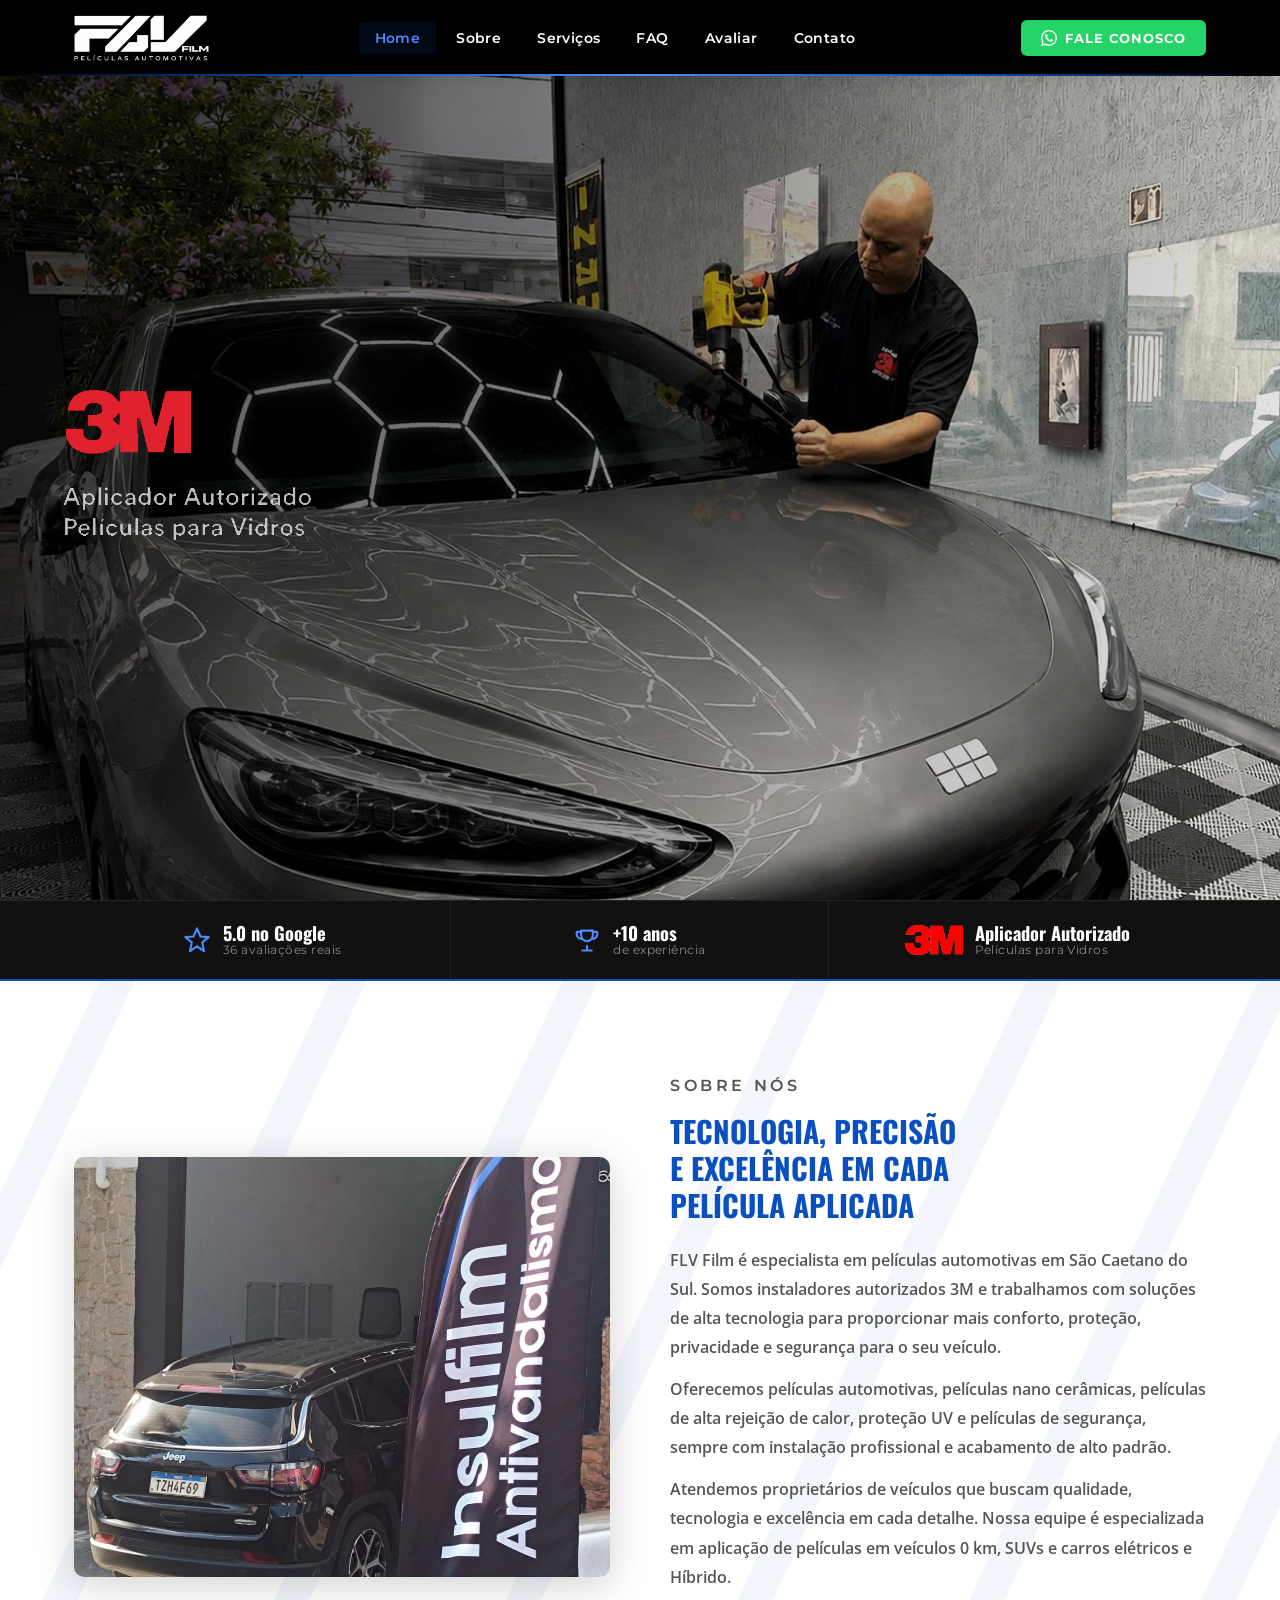
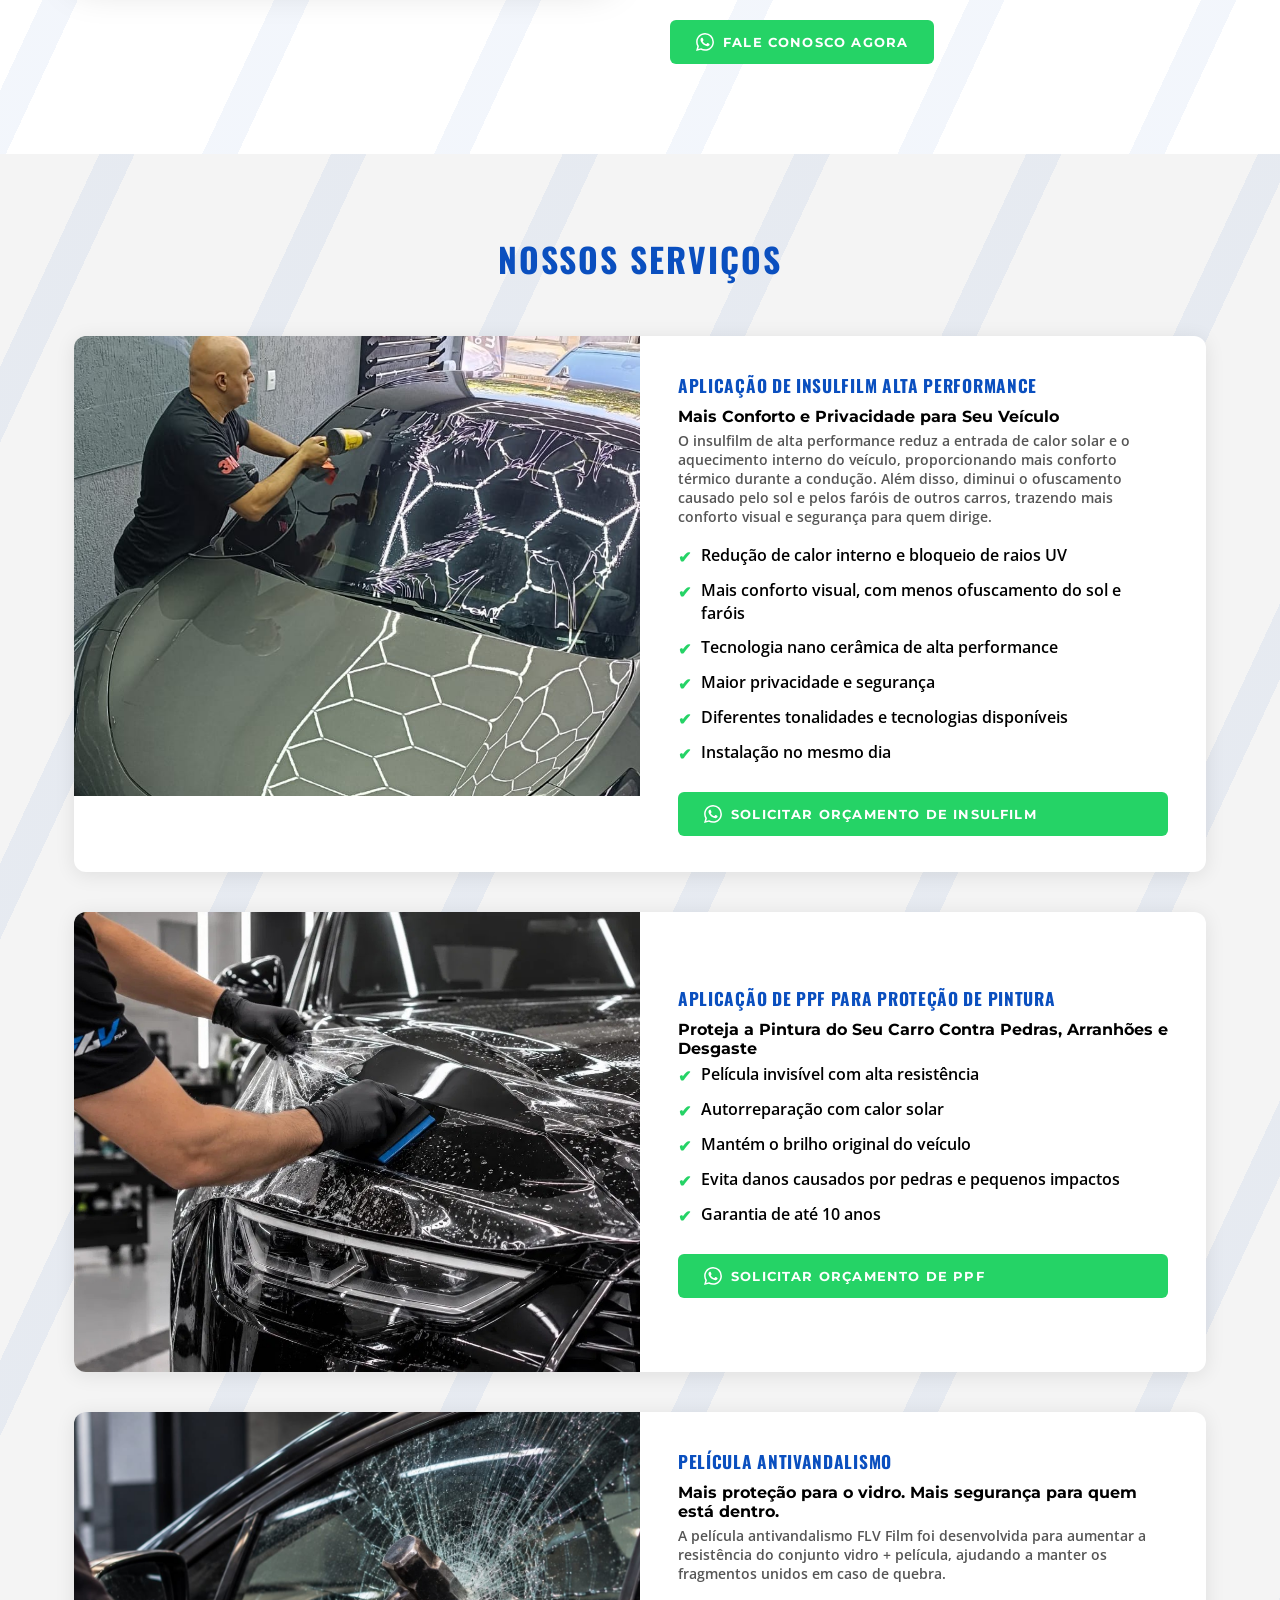
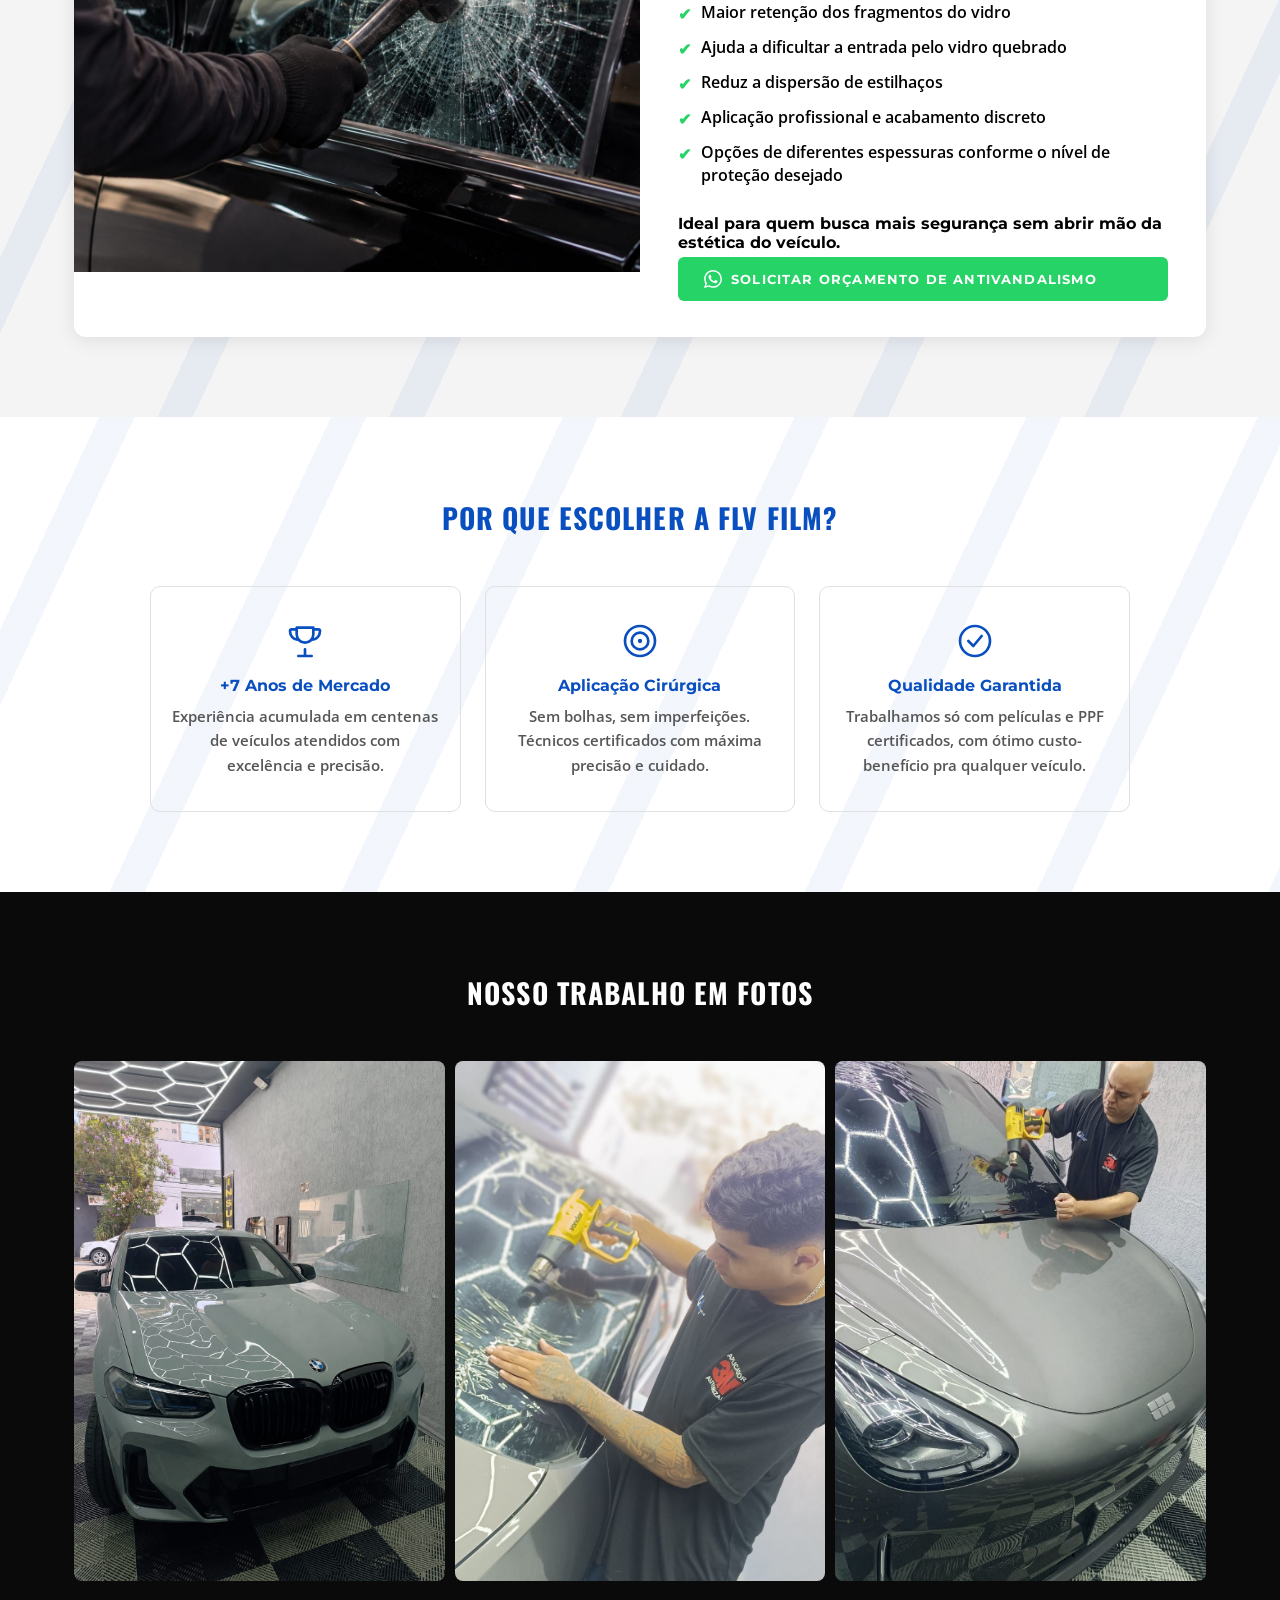
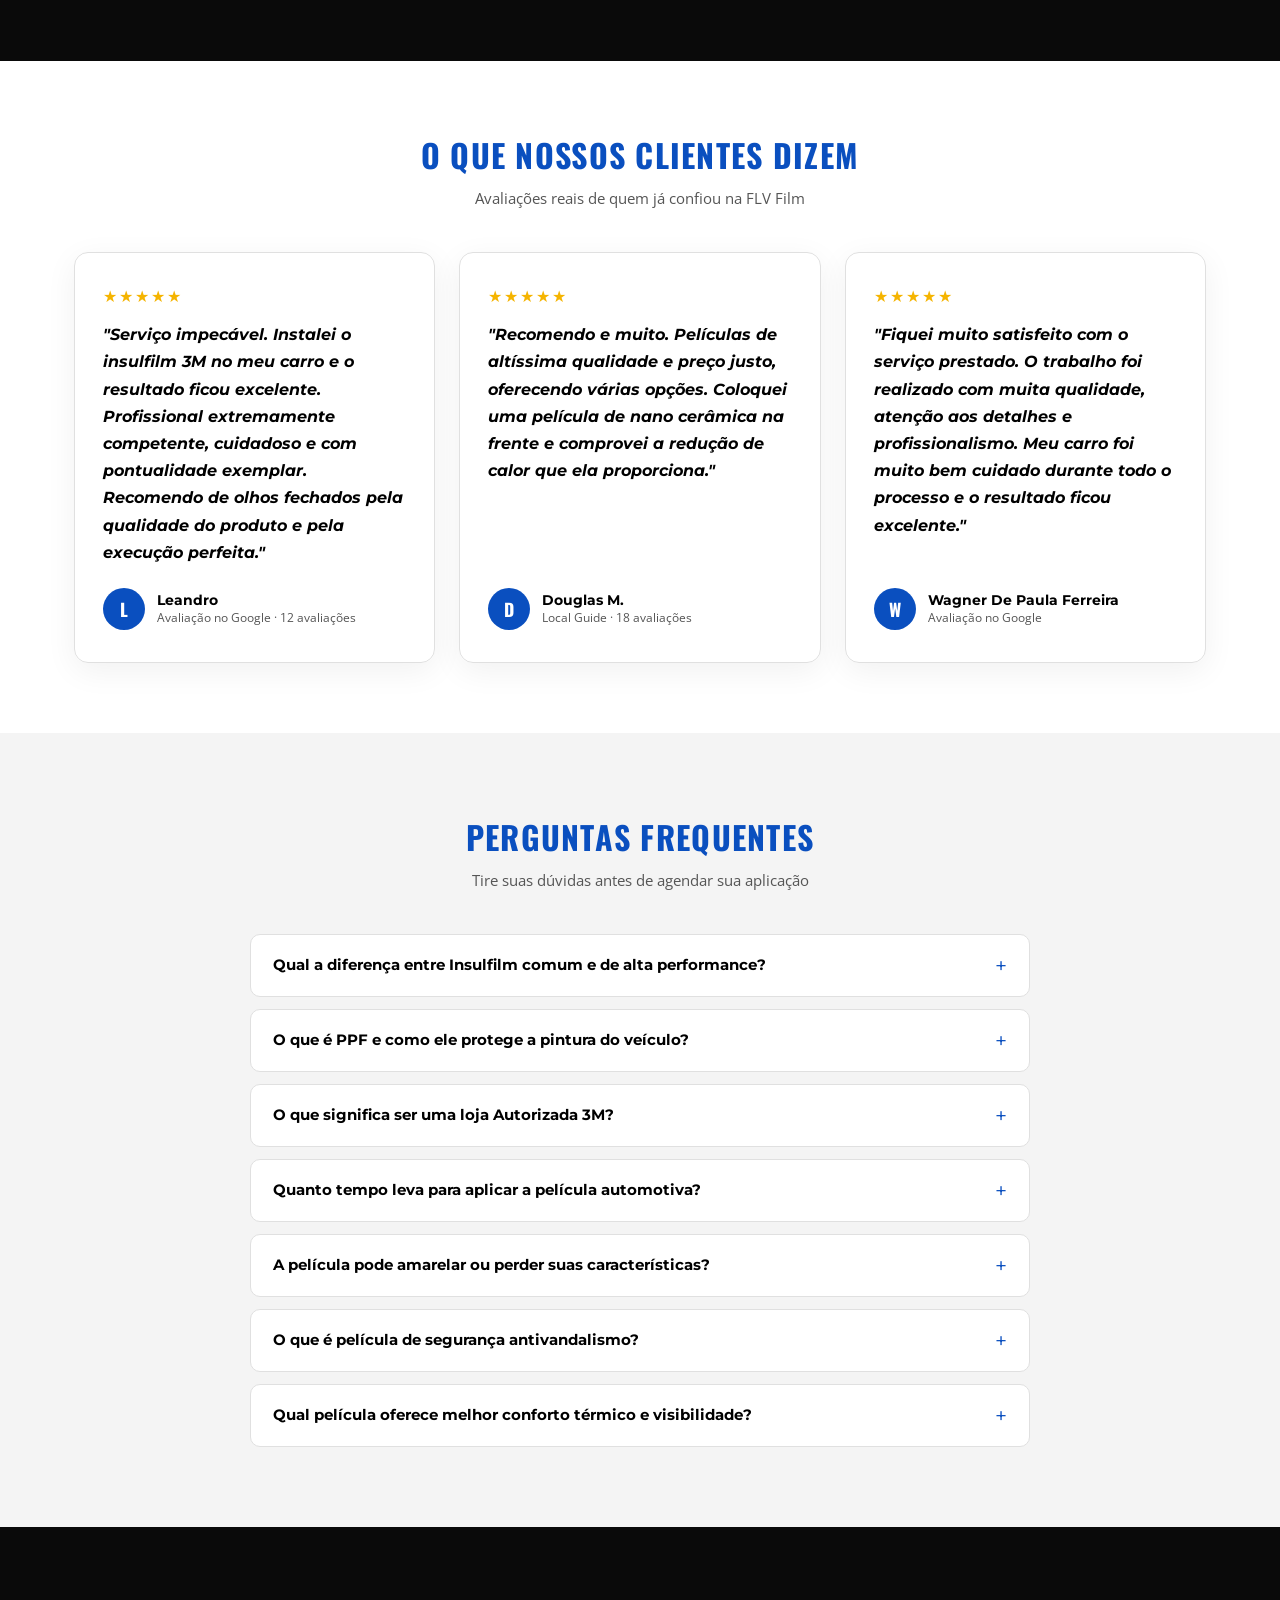
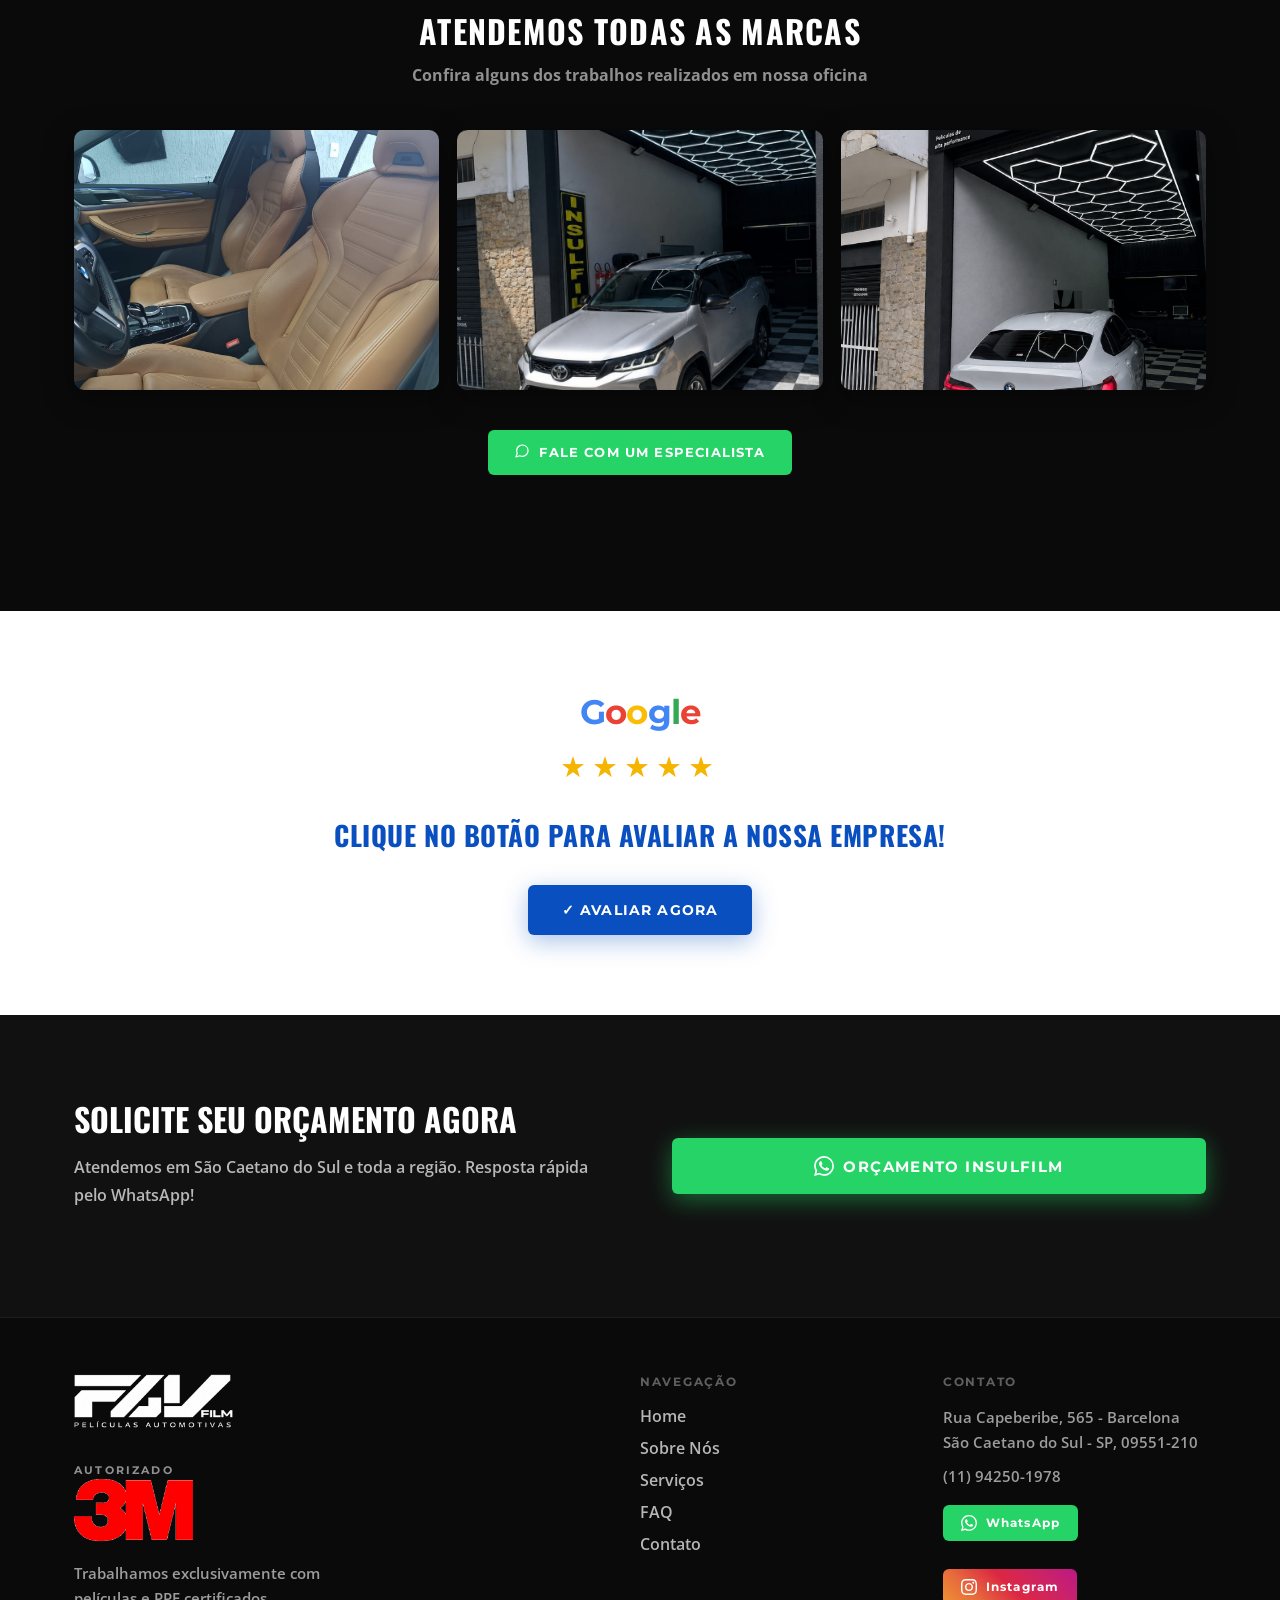
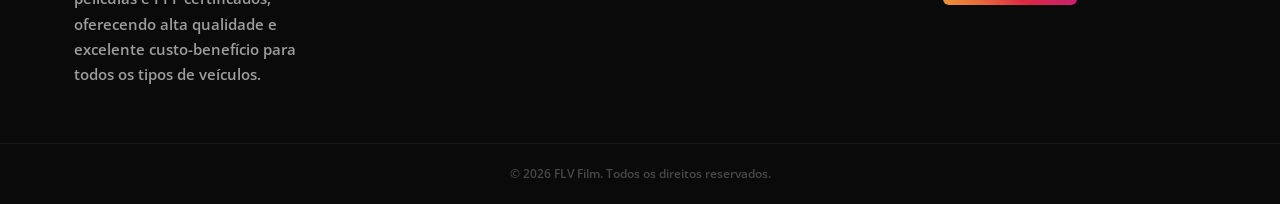
<file: index.html>
<!DOCTYPE html>
<html lang="pt-BR">
<head>
  <meta charset="UTF-8" />
  <meta name="viewport" content="width=device-width, initial-scale=1.0" />
  <!-- Google tag (gtag.js) -->
  <script async src="https://www.googletagmanager.com/gtag/js?id=AW-18434719067"></script>
  <script>
    window.dataLayer = window.dataLayer || [];
    function gtag(){dataLayer.push(arguments);}
    gtag('js', new Date());

    gtag('config', 'AW-18434719067');
  </script>
  <title>FLV Film | Insulfilm e PPF em São Caetano do Sul</title>
  <meta name="description" content="FLV Film — especialistas em Insulfilm automotivo e PPF em São Caetano do Sul. Proteção de pintura, privacidade e conforto térmico com tecnologia premium. Solicite seu orçamento!" />
  <link rel="icon" type="image/png" href="favicon.png" />
  <link rel="apple-touch-icon" href="favicon.png" />
  <link rel="preconnect" href="https://fonts.googleapis.com" />
  <link rel="preconnect" href="https://fonts.gstatic.com" crossorigin />
  <link href="https://fonts.googleapis.com/css2?family=Oswald:wght@400;500;600;700&family=Montserrat:wght@400;600;700;800;900&family=Open+Sans:wght@400;500;600&display=swap" rel="stylesheet" />
  <link rel="stylesheet" href="style.css" />
</head>
<body>

  <!-- ===================== HEADER ===================== -->
  <header id="header">
    <div class="container header-inner">

      <a href="#home" class="logo">
        <img src="logo-white-novo.png" alt="FLV Film - Películas Automotivas" class="logo-img" />
      </a>

      <nav id="mainNav">
        <a href="#home"      class="nav-link active">Home</a>
        <a href="#sobre"     class="nav-link">Sobre</a>
        <a href="#servicos"  class="nav-link">Serviços</a>
        <a href="#faq"       class="nav-link">FAQ</a>
        <a href="#avaliar"   class="nav-link">Avaliar</a>
        <a href="#contato"   class="nav-link">Contato</a>
      </nav>

      <a href="https://wa.me/5511942501978?text=Olá,%20vim%20pelo%20site,%20e%20cliquei%20no%20Fale%20Conosco" target="_blank" class="btn-header-wpp">
        <svg viewBox="0 0 24 24" fill="currentColor" width="16" height="16"><path d="M17.472 14.382c-.297-.149-1.758-.867-2.03-.967-.273-.099-.471-.148-.67.15-.197.297-.767.966-.94 1.164-.173.199-.347.223-.644.075-.297-.15-1.255-.463-2.39-1.475-.883-.788-1.48-1.761-1.653-2.059-.173-.297-.018-.458.13-.606.134-.133.298-.347.446-.52.149-.174.198-.298.298-.497.099-.198.05-.371-.025-.52-.075-.149-.669-1.612-.916-2.207-.242-.579-.487-.5-.669-.51-.173-.008-.371-.01-.57-.01-.198 0-.52.074-.792.372-.272.297-1.04 1.016-1.04 2.479 0 1.462 1.065 2.875 1.213 3.074.149.198 2.096 3.2 5.077 4.487.709.306 1.262.489 1.694.625.712.227 1.36.195 1.871.118.571-.085 1.758-.719 2.006-1.413.248-.694.248-1.289.173-1.413-.074-.124-.272-.198-.57-.347m-5.421 7.403h-.004a9.87 9.87 0 01-5.031-1.378l-.361-.214-3.741.982.998-3.648-.235-.374a9.86 9.86 0 01-1.51-5.26c.001-5.45 4.436-9.884 9.888-9.884 2.64 0 5.122 1.03 6.988 2.898a9.825 9.825 0 012.893 6.994c-.003 5.45-4.437 9.884-9.885 9.884m8.413-18.297A11.815 11.815 0 0012.05 0C5.495 0 .16 5.335.157 11.892c0 2.096.547 4.142 1.588 5.945L.057 24l6.305-1.654a11.882 11.882 0 005.683 1.448h.005c6.554 0 11.89-5.335 11.893-11.893a11.821 11.821 0 00-3.48-8.413z"/></svg>
        FALE CONOSCO
      </a>

      <button class="hamburger" id="hamburger" aria-label="Menu">
        <span></span><span></span><span></span>
      </button>
    </div>
  </header>

  <!-- ===================== HERO ===================== -->
  <section id="home" class="hero">
    <div class="hero-overlay"></div>
    <!-- Foto de fundo: aplicação de PPF/Insulfilm na loja -->
    <picture>
      <source media="(max-width: 900px)" srcset="real-ppf-mobile.jpg" />
      <img
        src="real-ppf-desktop.jpg"
        alt="Aplicação de PPF e Insulfilm na FLV Film"
        class="hero-bg-img"
        loading="eager"
        fetchpriority="high"
      />
    </picture>

    <div class="container hero-body">
      <div class="hero-selo3m-wrap">
        <img class="hero-3m-big" src="3m-badge-frosted.png" alt="3M - Aplicador Autorizado, Películas para Vidros" />
      </div>

      <h1 class="sr-only">Proteja Seu Carro com a Melhor Película Insulfilm e PPF em São Caetano do Sul</h1>
    </div>
  </section>

  <!-- ===================== TRUST BAR ===================== -->
  <div class="trust-bar">
    <div class="container">
      <div class="trust-inner">
        <div class="trust-item">
          <span class="trust-ico"><svg viewBox="0 0 24 24" fill="none" stroke="currentColor" stroke-width="1.8" stroke-linejoin="round"><polygon points="12 2 15 9 22 9.5 16.5 14 18 21.5 12 17.5 6 21.5 7.5 14 2 9.5 9 9"/></svg></span>
          <div><div class="trust-num">5.0 no Google</div><div class="trust-label">36 avaliações reais</div></div>
        </div>
        <div class="trust-item">
          <span class="trust-ico"><svg viewBox="0 0 24 24" fill="none" stroke="currentColor" stroke-width="1.8" stroke-linecap="round" stroke-linejoin="round"><path d="M8 21h8M12 17v4M7 4h10v4a5 5 0 0 1-10 0V4Z"/><path d="M7 5H4a1 1 0 0 0-1 1c0 3 2 5 4.5 5.2M17 5h3a1 1 0 0 1 1 1c0 3-2 5-4.5 5.2"/></svg></span>
          <div><div class="trust-num">+10 anos</div><div class="trust-label">de experiência</div></div>
        </div>
        <div class="trust-item trust-item--3m">
          <img src="3m-logo.png" alt="3M" class="trust-3m-logo" />
          <div><div class="trust-num">Aplicador Autorizado</div><div class="trust-label">Películas para Vidros</div></div>
        </div>
      </div>
    </div>
  </div>

  <!-- ===================== SOBRE ===================== -->
  <section id="sobre" class="sobre">
    <div class="container sobre-wrap">

      <!-- GALERIA COM FOTO REAL -->
      <div class="sobre-galeria">
        <div class="galeria-slider" id="galeriaSlider">

          <div class="slide active">
            <img
              src="real-fachada-jeep-bandeira.jpg"
              alt="Fachada da loja FLV Film com Jeep Compass e bandeira Insulfilm Antivandalismo"
              loading="lazy"
            />
          </div>

        </div>
      </div>

      <!-- TEXTO -->
      <div class="sobre-content">
        <p class="sobre-tag">SOBRE NÓS</p>
        <h2 class="sobre-h2">
          TECNOLOGIA, PRECISÃO<br/>
          E EXCELÊNCIA EM CADA<br/>
          PELÍCULA APLICADA
        </h2>
        <p>FLV Film é especialista em películas automotivas em São Caetano do Sul. Somos instaladores autorizados 3M e trabalhamos com soluções de alta tecnologia para proporcionar mais conforto, proteção, privacidade e segurança para o seu veículo.</p>
        <p>Oferecemos películas automotivas, películas nano cerâmicas, películas de alta rejeição de calor, proteção UV e películas de segurança, sempre com instalação profissional e acabamento de alto padrão.</p>
        <p>Atendemos proprietários de veículos que buscam qualidade, tecnologia e excelência em cada detalhe. Nossa equipe é especializada em aplicação de películas em veículos 0 km, SUVs e carros elétricos e Híbrido.</p>
        <a href="https://wa.me/5511942501978?text=Olá,%20vim%20pelo%20site,%20e%20cliquei%20no%20Fale%20Conosco%20Agora,%20na%20seção%20Sobre%20Nós"
           target="_blank" class="btn-green">
          <svg viewBox="0 0 24 24" fill="currentColor" width="18" height="18"><path d="M17.472 14.382c-.297-.149-1.758-.867-2.03-.967-.273-.099-.471-.148-.67.15-.197.297-.767.966-.94 1.164-.173.199-.347.223-.644.075-.297-.15-1.255-.463-2.39-1.475-.883-.788-1.48-1.761-1.653-2.059-.173-.297-.018-.458.13-.606.134-.133.298-.347.446-.52.149-.174.198-.298.298-.497.099-.198.05-.371-.025-.52-.075-.149-.669-1.612-.916-2.207-.242-.579-.487-.5-.669-.51-.173-.008-.371-.01-.57-.01-.198 0-.52.074-.792.372-.272.297-1.04 1.016-1.04 2.479 0 1.462 1.065 2.875 1.213 3.074.149.198 2.096 3.2 5.077 4.487.709.306 1.262.489 1.694.625.712.227 1.36.195 1.871.118.571-.085 1.758-.719 2.006-1.413.248-.694.248-1.289.173-1.413-.074-.124-.272-.198-.57-.347m-5.421 7.403h-.004a9.87 9.87 0 01-5.031-1.378l-.361-.214-3.741.982.998-3.648-.235-.374a9.86 9.86 0 01-1.51-5.26c.001-5.45 4.436-9.884 9.888-9.884 2.64 0 5.122 1.03 6.988 2.898a9.825 9.825 0 012.893 6.994c-.003 5.45-4.437 9.884-9.885 9.884m8.413-18.297A11.815 11.815 0 0012.05 0C5.495 0 .16 5.335.157 11.892c0 2.096.547 4.142 1.588 5.945L.057 24l6.305-1.654a11.882 11.882 0 005.683 1.448h.005c6.554 0 11.89-5.335 11.893-11.893a11.821 11.821 0 00-3.48-8.413z"/></svg>
          FALE CONOSCO AGORA
        </a>
      </div>

    </div>
  </section>

  <!-- ===================== SERVIÇOS ===================== -->
  <section id="servicos" class="servicos">
    <div class="container">
      <h2 class="servicos-h2">NOSSOS SERVIÇOS</h2>

      <!-- INSULFILM -->
      <div class="srv-row reveal">
        <div class="srv-fotos">
          <img
            src="real-insulfilm-parabrisa-capo.jpg"
            alt="Técnico aplicando insulfilm no para-brisa e capô do veículo"
            class="srv-img"
            loading="lazy"
          />
        </div>
        <div class="srv-info">
          <h3>APLICAÇÃO DE INSULFILM ALTA PERFORMANCE</h3>
          <p class="srv-sub">Mais Conforto e Privacidade para Seu Veículo</p>
          <p class="srv-local">O insulfilm de alta performance reduz a entrada de calor solar e o aquecimento interno do veículo, proporcionando mais conforto térmico durante a condução. Além disso, diminui o ofuscamento causado pelo sol e pelos faróis de outros carros, trazendo mais conforto visual e segurança para quem dirige.</p>
          <ul class="srv-lista">
            <li><span class="ck">✔</span> Redução de calor interno e bloqueio de raios UV</li>
            <li><span class="ck">✔</span> Mais conforto visual, com menos ofuscamento do sol e faróis</li>
            <li><span class="ck">✔</span> Tecnologia nano cerâmica de alta performance</li>
            <li><span class="ck">✔</span> Maior privacidade e segurança</li>
            <li><span class="ck">✔</span> Diferentes tonalidades e tecnologias disponíveis</li>
            <li><span class="ck">✔</span> Instalação no mesmo dia</li>
          </ul>
          <a href="https://wa.me/5511942501978?text=Olá,%20vim%20pelo%20site,%20e%20cliquei%20em%20Solicitar%20Orçamento%20na%20aba%20de%20Insulfilm"
             target="_blank" class="btn-green">
            <svg viewBox="0 0 24 24" fill="currentColor" width="18" height="18"><path d="M17.472 14.382c-.297-.149-1.758-.867-2.03-.967-.273-.099-.471-.148-.67.15-.197.297-.767.966-.94 1.164-.173.199-.347.223-.644.075-.297-.15-1.255-.463-2.39-1.475-.883-.788-1.48-1.761-1.653-2.059-.173-.297-.018-.458.13-.606.134-.133.298-.347.446-.52.149-.174.198-.298.298-.497.099-.198.05-.371-.025-.52-.075-.149-.669-1.612-.916-2.207-.242-.579-.487-.5-.669-.51-.173-.008-.371-.01-.57-.01-.198 0-.52.074-.792.372-.272.297-1.04 1.016-1.04 2.479 0 1.462 1.065 2.875 1.213 3.074.149.198 2.096 3.2 5.077 4.487.709.306 1.262.489 1.694.625.712.227 1.36.195 1.871.118.571-.085 1.758-.719 2.006-1.413.248-.694.248-1.289.173-1.413-.074-.124-.272-.198-.57-.347m-5.421 7.403h-.004a9.87 9.87 0 01-5.031-1.378l-.361-.214-3.741.982.998-3.648-.235-.374a9.86 9.86 0 01-1.51-5.26c.001-5.45 4.436-9.884 9.888-9.884 2.64 0 5.122 1.03 6.988 2.898a9.825 9.825 0 012.893 6.994c-.003 5.45-4.437 9.884-9.885 9.884m8.413-18.297A11.815 11.815 0 0012.05 0C5.495 0 .16 5.335.157 11.892c0 2.096.547 4.142 1.588 5.945L.057 24l6.305-1.654a11.882 11.882 0 005.683 1.448h.005c6.554 0 11.89-5.335 11.893-11.893a11.821 11.821 0 00-3.48-8.413z"/></svg>
            SOLICITAR ORÇAMENTO DE INSULFILM
          </a>
        </div>
      </div>

      <!-- PPF -->
      <div class="srv-row reveal">
        <div class="srv-fotos">
          <img
            src="real-ppf-audi-farol.jpg"
            alt="Técnico aplicando PPF no capô e farol do Audi"
            class="srv-img"
            loading="lazy"
          />
        </div>
        <div class="srv-info">
          <h3>APLICAÇÃO DE PPF PARA PROTEÇÃO DE PINTURA</h3>
          <p class="srv-sub">Proteja a Pintura do Seu Carro Contra Pedras, Arranhões e Desgaste</p>
          <ul class="srv-lista">
            <li><span class="ck">✔</span> Película invisível com alta resistência</li>
            <li><span class="ck">✔</span> Autorreparação com calor solar</li>
            <li><span class="ck">✔</span> Mantém o brilho original do veículo</li>
            <li><span class="ck">✔</span> Evita danos causados por pedras e pequenos impactos</li>
            <li><span class="ck">✔</span> Garantia de até 10 anos</li>
          </ul>
          <a href="https://wa.me/5511942501978?text=Olá,%20vim%20pelo%20site,%20e%20cliquei%20em%20Solicitar%20Orçamento%20na%20aba%20de%20PPF"
             target="_blank" class="btn-green">
            <svg viewBox="0 0 24 24" fill="currentColor" width="18" height="18"><path d="M17.472 14.382c-.297-.149-1.758-.867-2.03-.967-.273-.099-.471-.148-.67.15-.197.297-.767.966-.94 1.164-.173.199-.347.223-.644.075-.297-.15-1.255-.463-2.39-1.475-.883-.788-1.48-1.761-1.653-2.059-.173-.297-.018-.458.13-.606.134-.133.298-.347.446-.52.149-.174.198-.298.298-.497.099-.198.05-.371-.025-.52-.075-.149-.669-1.612-.916-2.207-.242-.579-.487-.5-.669-.51-.173-.008-.371-.01-.57-.01-.198 0-.52.074-.792.372-.272.297-1.04 1.016-1.04 2.479 0 1.462 1.065 2.875 1.213 3.074.149.198 2.096 3.2 5.077 4.487.709.306 1.262.489 1.694.625.712.227 1.36.195 1.871.118.571-.085 1.758-.719 2.006-1.413.248-.694.248-1.289.173-1.413-.074-.124-.272-.198-.57-.347m-5.421 7.403h-.004a9.87 9.87 0 01-5.031-1.378l-.361-.214-3.741.982.998-3.648-.235-.374a9.86 9.86 0 01-1.51-5.26c.001-5.45 4.436-9.884 9.888-9.884 2.64 0 5.122 1.03 6.988 2.898a9.825 9.825 0 012.893 6.994c-.003 5.45-4.437 9.884-9.885 9.884m8.413-18.297A11.815 11.815 0 0012.05 0C5.495 0 .16 5.335.157 11.892c0 2.096.547 4.142 1.588 5.945L.057 24l6.305-1.654a11.882 11.882 0 005.683 1.448h.005c6.554 0 11.89-5.335 11.893-11.893a11.821 11.821 0 00-3.48-8.413z"/></svg>
            SOLICITAR ORÇAMENTO DE PPF
          </a>
        </div>
      </div>

      <!-- ANTIVANDALISMO -->
      <div class="srv-row reveal">
        <div class="srv-fotos">
          <img
            src="vidro-antivandalismo.jpg"
            alt="Película antivandalismo evitando estilhaçamento do vidro"
            class="srv-img"
            loading="lazy"
          />
        </div>
        <div class="srv-info">
          <h3>PELÍCULA ANTIVANDALISMO</h3>
          <p class="srv-sub">Mais proteção para o vidro. Mais segurança para quem está dentro.</p>
          <p class="srv-local">A película antivandalismo FLV Film foi desenvolvida para aumentar a resistência do conjunto vidro + película, ajudando a manter os fragmentos unidos em caso de quebra.</p>
          <ul class="srv-lista">
            <li><span class="ck">✔</span> Maior retenção dos fragmentos do vidro</li>
            <li><span class="ck">✔</span> Ajuda a dificultar a entrada pelo vidro quebrado</li>
            <li><span class="ck">✔</span> Reduz a dispersão de estilhaços</li>
            <li><span class="ck">✔</span> Aplicação profissional e acabamento discreto</li>
            <li><span class="ck">✔</span> Opções de diferentes espessuras conforme o nível de proteção desejado</li>
          </ul>
          <p class="srv-sub">Ideal para quem busca mais segurança sem abrir mão da estética do veículo.</p>
          <a href="https://wa.me/5511942501978?text=Olá,%20vim%20pelo%20site,%20e%20cliquei%20em%20Solicitar%20Orçamento%20na%20aba%20de%20Película%20Antivandalismo"
             target="_blank" class="btn-green">
            <svg viewBox="0 0 24 24" fill="currentColor" width="18" height="18"><path d="M17.472 14.382c-.297-.149-1.758-.867-2.03-.967-.273-.099-.471-.148-.67.15-.197.297-.767.966-.94 1.164-.173.199-.347.223-.644.075-.297-.15-1.255-.463-2.39-1.475-.883-.788-1.48-1.761-1.653-2.059-.173-.297-.018-.458.13-.606.134-.133.298-.347.446-.52.149-.174.198-.298.298-.497.099-.198.05-.371-.025-.52-.075-.149-.669-1.612-.916-2.207-.242-.579-.487-.5-.669-.51-.173-.008-.371-.01-.57-.01-.198 0-.52.074-.792.372-.272.297-1.04 1.016-1.04 2.479 0 1.462 1.065 2.875 1.213 3.074.149.198 2.096 3.2 5.077 4.487.709.306 1.262.489 1.694.625.712.227 1.36.195 1.871.118.571-.085 1.758-.719 2.006-1.413.248-.694.248-1.289.173-1.413-.074-.124-.272-.198-.57-.347m-5.421 7.403h-.004a9.87 9.87 0 01-5.031-1.378l-.361-.214-3.741.982.998-3.648-.235-.374a9.86 9.86 0 01-1.51-5.26c.001-5.45 4.436-9.884 9.888-9.884 2.64 0 5.122 1.03 6.988 2.898a9.825 9.825 0 012.893 6.994c-.003 5.45-4.437 9.884-9.885 9.884m8.413-18.297A11.815 11.815 0 0012.05 0C5.495 0 .16 5.335.157 11.892c0 2.096.547 4.142 1.588 5.945L.057 24l6.305-1.654a11.882 11.882 0 005.683 1.448h.005c6.554 0 11.89-5.335 11.893-11.893a11.821 11.821 0 00-3.48-8.413z"/></svg>
            SOLICITAR ORÇAMENTO DE ANTIVANDALISMO
          </a>
        </div>
      </div>

    </div>
  </section>

  <!-- ===================== DIFERENCIAIS ===================== -->
  <section class="diferenciais">
    <div class="container">
      <h2 class="dif-h2">POR QUE ESCOLHER A FLV FILM?</h2>
      <div class="dif-grid">
        <div class="dif-card reveal">
          <div class="dif-icon"><svg viewBox="0 0 24 24" fill="none" stroke="currentColor" stroke-width="1.6" stroke-linecap="round" stroke-linejoin="round"><path d="M8 21h8M12 17v4M7 4h10v4a5 5 0 0 1-10 0V4Z"/><path d="M7 5H4a1 1 0 0 0-1 1c0 3 2 5 4.5 5.2M17 5h3a1 1 0 0 1 1 1c0 3-2 5-4.5 5.2"/></svg></div>
          <h4>+7 Anos de Mercado</h4>
          <p>Experiência acumulada em centenas de veículos atendidos com excelência e precisão.</p>
        </div>
        <div class="dif-card reveal">
          <div class="dif-icon"><svg viewBox="0 0 24 24" fill="none" stroke="currentColor" stroke-width="1.6"><circle cx="12" cy="12" r="9"/><circle cx="12" cy="12" r="5"/><circle cx="12" cy="12" r="1.3" fill="currentColor" stroke="none"/></svg></div>
          <h4>Aplicação Cirúrgica</h4>
          <p>Sem bolhas, sem imperfeições. Técnicos certificados com máxima precisão e cuidado.</p>
        </div>
        <div class="dif-card reveal">
          <div class="dif-icon"><svg viewBox="0 0 24 24" fill="none" stroke="currentColor" stroke-width="1.6" stroke-linecap="round" stroke-linejoin="round"><circle cx="12" cy="12" r="9"/><path d="m8 12 3 3 5-6"/></svg></div>
          <h4>Qualidade Garantida</h4>
          <p>Trabalhamos só com películas e PPF certificados, com ótimo custo-benefício pra qualquer veículo.</p>
        </div>
      </div>
    </div>
  </section>

  <!-- ===================== GALERIA FOTOS ===================== -->
  <section class="galeria-fotos">
    <div class="container">
      <h2 class="dif-h2">NOSSO TRABALHO EM FOTOS</h2>
      <div class="fotos-grid">
        <div class="foto-item">
          <img src="real-bmw-frente.jpg" alt="BMW X4 com insulfilm aplicado na FLV Film" loading="lazy" />
        </div>
        <div class="foto-item">
          <img src="real-parabrisa-tecnico2.jpg" alt="Técnico aplicando insulfilm no para-brisa" loading="lazy" />
        </div>
        <div class="foto-item">
          <img src="real-capo-farol-tecnico.jpg" alt="Técnico aplicando PPF no capô e farol do veículo" loading="lazy" />
        </div>
      </div>
    </div>
  </section>

  <!-- ===================== DEPOIMENTO ===================== -->
  <section id="depoimento" class="depoimento">
    <div class="container">
      <h2 class="dep-h2">O QUE NOSSOS CLIENTES DIZEM</h2>
      <p class="dep-sub">Avaliações reais de quem já confiou na FLV Film</p>
      <div class="dep-grid">

        <div class="dep-card">
          <div class="dep-stars">★★★★★</div>
          <p class="dep-quote">"Serviço impecável. Instalei o insulfilm 3M no meu carro e o resultado ficou excelente. Profissional extremamente competente, cuidadoso e com pontualidade exemplar. Recomendo de olhos fechados pela qualidade do produto e pela execução perfeita."</p>
          <div class="dep-autor">
            <div class="dep-avatar">L</div>
            <div class="dep-info">
              <div class="dep-nome">Leandro</div>
              <div class="dep-meta">Avaliação no Google · 12 avaliações</div>
            </div>
          </div>
        </div>

        <div class="dep-card">
          <div class="dep-stars">★★★★★</div>
          <p class="dep-quote">"Recomendo e muito. Películas de altíssima qualidade e preço justo, oferecendo várias opções. Coloquei uma película de nano cerâmica na frente e comprovei a redução de calor que ela proporciona."</p>
          <div class="dep-autor">
            <div class="dep-avatar">D</div>
            <div class="dep-info">
              <div class="dep-nome">Douglas M.</div>
              <div class="dep-meta">Local Guide · 18 avaliações</div>
            </div>
          </div>
        </div>

        <div class="dep-card">
          <div class="dep-stars">★★★★★</div>
          <p class="dep-quote">"Fiquei muito satisfeito com o serviço prestado. O trabalho foi realizado com muita qualidade, atenção aos detalhes e profissionalismo. Meu carro foi muito bem cuidado durante todo o processo e o resultado ficou excelente."</p>
          <div class="dep-autor">
            <div class="dep-avatar">W</div>
            <div class="dep-info">
              <div class="dep-nome">Wagner De Paula Ferreira</div>
              <div class="dep-meta">Avaliação no Google</div>
            </div>
          </div>
        </div>

      </div>
    </div>
  </section>

  <!-- ===================== FAQ ===================== -->
  <section id="faq" class="faq">
    <div class="container">
      <h2 class="faq-h2">PERGUNTAS FREQUENTES</h2>
      <p class="faq-sub">Tire suas dúvidas antes de agendar sua aplicação</p>
      <div class="faq-list">

        <div class="faq-item">
          <button class="faq-q">Qual a diferença entre Insulfilm comum e de alta performance?
            <span class="faq-plus">+</span></button>
          <div class="faq-a"><p>Películas comum garante privacidade, mas os modelos de alta performance, como os nano cerâmicos, também bloqueiam calor e raios UV, oferecendo muito mais conforto térmico e durabilidade.</p></div>
        </div>

        <div class="faq-item">
          <button class="faq-q">O que é PPF e como ele protege a pintura do veículo?
            <span class="faq-plus">+</span></button>
          <div class="faq-a"><p>O PPF (Paint Protection Film) é uma película transparente de proteção aplicada sobre a pintura do veículo, desenvolvida para ajudar a preservar o acabamento original contra riscos leves, marcas de uso, pedriscos e outros pequenos impactos do dia a dia.</p></div>
        </div>

        <div class="faq-item">
          <button class="faq-q">O que significa ser uma loja Autorizada 3M?
            <span class="faq-plus">+</span></button>
          <div class="faq-a">
            <p>Ser uma loja Autorizada 3M significa contar com o respaldo de uma das marcas mais reconhecidas em tecnologia e inovação, trabalhando com películas 3M originais e procedentes de canais autorizados.</p>
            <p>Prezamos pela qualidade dos materiais, precisão na aplicação e excelência em cada detalhe, proporcionando mais confiança, segurança e tranquilidade para nossos clientes.</p>
            <p>Tecnologia 3M. Aplicação especializada. Excelência em cada projeto.</p>
          </div>
        </div>

        <div class="faq-item">
          <button class="faq-q">Quanto tempo leva para aplicar a película automotiva?
            <span class="faq-plus">+</span></button>
          <div class="faq-a"><p>Trabalhamos com películas 3M originais e de procedência confiável, oferecendo tecnologia, qualidade e excelência na aplicação. Contamos com profissionais especializados para garantir um acabamento preciso e uma experiência premium em cada veículo.</p></div>
        </div>

        <div class="faq-item">
          <button class="faq-q">A película pode amarelar ou perder suas características?
            <span class="faq-plus">+</span></button>
          <div class="faq-a">
            <p>Sim. Películas de baixa qualidade podem amarelar, perder transparência ou apresentar alterações de desempenho com o passar do tempo. Trabalhamos com películas de alta performance e tecnologia avançada, que oferecem maior estabilidade de cor, conforto térmico e durabilidade.</p>
            <p>A vida útil depende da qualidade do material, exposição solar e cuidados de manutenção. Por isso, a escolha de uma película de procedência confiável e uma aplicação especializada fazem toda a diferença.</p>
          </div>
        </div>

        <div class="faq-item">
          <button class="faq-q">O que é película de segurança antivandalismo?
            <span class="faq-plus">+</span></button>
          <div class="faq-a">
            <p>A película de segurança antivandalismo é desenvolvida para aumentar a resistência dos vidros automotivos, ajudando a manter os fragmentos unidos em caso de quebra e dificultando a fragmentação do vidro.</p>
            <p>Trabalhamos com películas de segurança de alta performance, como a PS8, PS12 e PS16, que oferecem uma camada adicional de proteção, conforto e tranquilidade para você e sua família.</p>
            <p>É uma solução ideal para quem busca mais segurança sem abrir mão da estética e da visibilidade interna do veículo.</p>
            <p>Proteção, tecnologia e confiança em cada aplicação.</p>
          </div>
        </div>

        <div class="faq-item">
          <button class="faq-q">Qual película oferece melhor conforto térmico e visibilidade?
            <span class="faq-plus">+</span></button>
          <div class="faq-a">
            <p>A película que oferece melhor conforto térmico e visibilidade é aquela que combina tecnologia avançada de controle solar com alta transparência óptica.</p>
            <p>Recomendamos películas de alta performance, como as linhas nano cerâmica, que proporcionam excelente rejeição de calor, proteção contra os raios UV e maior conforto visual, mantendo uma boa visibilidade interna.</p>
            <p>A escolha ideal depende do nível de proteção térmica, tonalidade e transparência desejados para cada veículo.</p>
            <p>Tecnologia, conforto e visibilidade para uma experiência superior ao dirigir.</p>
          </div>
        </div>

      </div>
    </div>
  </section>

  <!-- ===================== MARCAS ATENDIDAS ===================== -->
  <section id="marcas" class="marcas-sec">
    <div class="container">
      <h2 class="marcas-h2">ATENDEMOS TODAS AS MARCAS</h2>
      <p class="marcas-sub">Confira alguns dos trabalhos realizados em nossa oficina</p>

      <div class="marcas-slider-wrap">
        <div class="marcas-slider">
          <div class="marcas-slide-img"><img src="real-interior.jpg" alt="Interior em couro de veículo atendido na FLV Film" loading="lazy" /></div>
          <div class="marcas-slide-img"><img src="real-fachada-toyota.jpg" alt="Fachada da loja FLV Film com Toyota" loading="lazy" /></div>
          <div class="marcas-slide-img"><img src="real-fachada-bmw.jpg" alt="Fachada da loja FLV Film com BMW" loading="lazy" /></div>
        </div>
      </div>

      <div class="marcas-cta">
        <a href="https://wa.me/5511942501978?text=Olá,%20vim%20pelo%20site,%20e%20cliquei%20no%20Fale%20com%20um%20Especialista,%20na%20seção%20Atendemos%20Todas%20as%20Marcas" target="_blank" class="btn-green">
          <span><svg viewBox="0 0 24 24" fill="none" stroke="currentColor" stroke-width="1.8" stroke-linecap="round" stroke-linejoin="round" width="16" height="16"><path d="M21 11.5a8.38 8.38 0 0 1-.9 3.8 8.5 8.5 0 0 1-7.6 4.7 8.38 8.38 0 0 1-3.8-.9L3 21l1.9-5.7a8.38 8.38 0 0 1-.9-3.8 8.5 8.5 0 0 1 4.7-7.6 8.38 8.38 0 0 1 3.8-.9h.5a8.48 8.48 0 0 1 8 8v.5Z"/></svg></span> FALE COM UM ESPECIALISTA
        </a>
      </div>

    </div>
  </section>

  <!-- ===================== AVALIAR ===================== -->
  <section id="avaliar" class="avaliar-sec">
    <div class="container">
      <div class="avaliar-google">
        <span>G</span><span>o</span><span>o</span><span>g</span><span>l</span><span>e</span>
      </div>
      <div class="avaliar-stars">★★★★★</div>
      <h2 class="avaliar-h2">CLIQUE NO BOTÃO PARA AVALIAR A NOSSA EMPRESA!</h2>
      <a href="https://www.google.com/maps/place/FLV+Film/@-23.6218574,-46.5558804,17z/data=!3m1!4b1!4m6!3m5!1s0x94ce5de9020ef0e7:0x785b85ba6d3735bb!8m2!3d-23.6218623!4d-46.5533055!16s%2Fg%2F11h7r3kpsf?entry=ttu" target="_blank" class="btn-avaliar">
        ✓ AVALIAR AGORA
      </a>
    </div>
  </section>

  <!-- ===================== CONTATO ===================== -->
  <section id="contato" class="cta">
    <div class="container cta-wrap">
      <div class="cta-esq reveal">
        <h2>Solicite seu orçamento agora</h2>
        <p>Atendemos em São Caetano do Sul e toda a região. Resposta rápida pelo WhatsApp!</p>
      </div>
      <div class="cta-dir reveal">
        <a href="https://wa.me/5511942501978?text=Olá,%20vim%20pelo%20site,%20e%20cliquei%20em%20Orçamento%20Insulfilm"
           target="_blank" class="btn-green btn-cta-full btn-cta-destaque">
          <svg viewBox="0 0 24 24" fill="currentColor" width="20" height="20"><path d="M17.472 14.382c-.297-.149-1.758-.867-2.03-.967-.273-.099-.471-.148-.67.15-.197.297-.767.966-.94 1.164-.173.199-.347.223-.644.075-.297-.15-1.255-.463-2.39-1.475-.883-.788-1.48-1.761-1.653-2.059-.173-.297-.018-.458.13-.606.134-.133.298-.347.446-.52.149-.174.198-.298.298-.497.099-.198.05-.371-.025-.52-.075-.149-.669-1.612-.916-2.207-.242-.579-.487-.5-.669-.51-.173-.008-.371-.01-.57-.01-.198 0-.52.074-.792.372-.272.297-1.04 1.016-1.04 2.479 0 1.462 1.065 2.875 1.213 3.074.149.198 2.096 3.2 5.077 4.487.709.306 1.262.489 1.694.625.712.227 1.36.195 1.871.118.571-.085 1.758-.719 2.006-1.413.248-.694.248-1.289.173-1.413-.074-.124-.272-.198-.57-.347m-5.421 7.403h-.004a9.87 9.87 0 01-5.031-1.378l-.361-.214-3.741.982.998-3.648-.235-.374a9.86 9.86 0 01-1.51-5.26c.001-5.45 4.436-9.884 9.888-9.884 2.64 0 5.122 1.03 6.988 2.898a9.825 9.825 0 012.893 6.994c-.003 5.45-4.437 9.884-9.885 9.884m8.413-18.297A11.815 11.815 0 0012.05 0C5.495 0 .16 5.335.157 11.892c0 2.096.547 4.142 1.588 5.945L.057 24l6.305-1.654a11.882 11.882 0 005.683 1.448h.005c6.554 0 11.89-5.335 11.893-11.893a11.821 11.821 0 00-3.48-8.413z"/></svg>
          ORÇAMENTO INSULFILM
        </a>
      </div>
    </div>
  </section>

  <!-- ===================== FOOTER ===================== -->
  <footer class="footer">
    <div class="container footer-grid">
      <div class="footer-brand">
        <a href="#home" class="footer-logo-link">
          <img src="logo-white-novo.png" alt="FLV Film - Películas Automotivas" class="footer-logo-img" />
        </a>
        <div class="footer-selo3m">
          <span class="footer-3m-label">Autorizado</span>
          <img class="footer-3m-big" src="3m-logo.png" alt="3M" />
        </div>
        <p class="footer-desc">Trabalhamos exclusivamente com películas e PPF certificados, oferecendo alta qualidade e excelente custo-benefício para todos os tipos de veículos.</p>
      </div>
      <div>
        <h4>Navegação</h4>
        <ul class="footer-nav">
          <li><a href="#home">Home</a></li>
          <li><a href="#sobre">Sobre Nós</a></li>
          <li><a href="#servicos">Serviços</a></li>
          <li><a href="#faq">FAQ</a></li>
          <li><a href="#contato">Contato</a></li>
        </ul>
      </div>
      <div>
        <h4>Contato</h4>
        <p>Rua Capeberibe, 565 - Barcelona<br/>São Caetano do Sul - SP, 09551-210</p>
        <p style="margin-top:8px">(11) 94250-1978</p>
        <div class="footer-social-row">
          <a href="https://wa.me/5511942501978?text=Olá,%20vim%20pelo%20site,%20e%20cliquei%20no%20WhatsApp%20do%20rodapé"
             target="_blank" class="btn-green footer-wpp-btn">
            <svg viewBox="0 0 24 24" fill="currentColor" width="16" height="16"><path d="M17.472 14.382c-.297-.149-1.758-.867-2.03-.967-.273-.099-.471-.148-.67.15-.197.297-.767.966-.94 1.164-.173.199-.347.223-.644.075-.297-.15-1.255-.463-2.39-1.475-.883-.788-1.48-1.761-1.653-2.059-.173-.297-.018-.458.13-.606.134-.133.298-.347.446-.52.149-.174.198-.298.298-.497.099-.198.05-.371-.025-.52-.075-.149-.669-1.612-.916-2.207-.242-.579-.487-.5-.669-.51-.173-.008-.371-.01-.57-.01-.198 0-.52.074-.792.372-.272.297-1.04 1.016-1.04 2.479 0 1.462 1.065 2.875 1.213 3.074.149.198 2.096 3.2 5.077 4.487.709.306 1.262.489 1.694.625.712.227 1.36.195 1.871.118.571-.085 1.758-.719 2.006-1.413.248-.694.248-1.289.173-1.413-.074-.124-.272-.198-.57-.347m-5.421 7.403h-.004a9.87 9.87 0 01-5.031-1.378l-.361-.214-3.741.982.998-3.648-.235-.374a9.86 9.86 0 01-1.51-5.26c.001-5.45 4.436-9.884 9.888-9.884 2.64 0 5.122 1.03 6.988 2.898a9.825 9.825 0 012.893 6.994c-.003 5.45-4.437 9.884-9.885 9.884m8.413-18.297A11.815 11.815 0 0012.05 0C5.495 0 .16 5.335.157 11.892c0 2.096.547 4.142 1.588 5.945L.057 24l6.305-1.654a11.882 11.882 0 005.683 1.448h.005c6.554 0 11.89-5.335 11.893-11.893a11.821 11.821 0 00-3.48-8.413z"/></svg>
            WhatsApp
          </a>
          <a href="https://www.instagram.com/flvfilm" target="_blank" class="btn-insta footer-insta-btn" aria-label="Instagram">
            <svg viewBox="0 0 24 24" fill="currentColor" width="16" height="16"><path d="M12 2.163c3.204 0 3.584.012 4.85.07 3.252.148 4.771 1.691 4.919 4.919.058 1.265.069 1.645.069 4.849 0 3.205-.012 3.584-.069 4.849-.149 3.225-1.664 4.771-4.919 4.919-1.266.058-1.644.07-4.85.07-3.204 0-3.584-.012-4.849-.07-3.26-.149-4.771-1.699-4.919-4.92-.058-1.265-.07-1.644-.07-4.849 0-3.204.013-3.583.07-4.849.149-3.227 1.664-4.771 4.919-4.919 1.266-.057 1.645-.069 4.849-.069zm0-2.163c-3.259 0-3.667.014-4.947.072-4.358.2-6.78 2.618-6.98 6.98-.059 1.281-.073 1.689-.073 4.948 0 3.259.014 3.668.072 4.948.2 4.358 2.618 6.78 6.98 6.98 1.281.058 1.689.072 4.948.072 3.259 0 3.668-.014 4.948-.072 4.354-.2 6.782-2.618 6.979-6.98.059-1.28.073-1.689.073-4.948 0-3.259-.014-3.667-.072-4.947-.196-4.354-2.617-6.78-6.979-6.98-1.281-.059-1.69-.073-4.949-.073zm0 5.838c-3.403 0-6.162 2.759-6.162 6.162s2.759 6.163 6.162 6.163 6.162-2.759 6.162-6.163c0-3.403-2.759-6.162-6.162-6.162zm0 10.162c-2.209 0-4-1.79-4-4 0-2.209 1.791-4 4-4s4 1.791 4 4c0 2.21-1.791 4-4 4zm6.406-11.845c-.796 0-1.441.645-1.441 1.44s.645 1.44 1.441 1.44c.795 0 1.439-.645 1.439-1.44s-.644-1.44-1.439-1.44z"/></svg>
            Instagram
          </a>
        </div>
      </div>
    </div>
    <div class="footer-bottom">
      <p>© <span id="anoFooter">2026</span> FLV Film. Todos os direitos reservados.</p>
    </div>
  </footer>

  <!-- BOTÃO FLUTUANTE -->
  <a href="https://wa.me/5511942501978?text=Olá,%20vim%20pelo%20site,%20e%20cliquei%20no%20botão%20flutuante%20do%20WhatsApp"
     target="_blank" class="wpp-float" id="wppFloat" aria-label="WhatsApp">
    <svg viewBox="0 0 24 24" fill="currentColor" width="30" height="30"><path d="M17.472 14.382c-.297-.149-1.758-.867-2.03-.967-.273-.099-.471-.148-.67.15-.197.297-.767.966-.94 1.164-.173.199-.347.223-.644.075-.297-.15-1.255-.463-2.39-1.475-.883-.788-1.48-1.761-1.653-2.059-.173-.297-.018-.458.13-.606.134-.133.298-.347.446-.52.149-.174.198-.298.298-.497.099-.198.05-.371-.025-.52-.075-.149-.669-1.612-.916-2.207-.242-.579-.487-.5-.669-.51-.173-.008-.371-.01-.57-.01-.198 0-.52.074-.792.372-.272.297-1.04 1.016-1.04 2.479 0 1.462 1.065 2.875 1.213 3.074.149.198 2.096 3.2 5.077 4.487.709.306 1.262.489 1.694.625.712.227 1.36.195 1.871.118.571-.085 1.758-.719 2.006-1.413.248-.694.248-1.289.173-1.413-.074-.124-.272-.198-.57-.347m-5.421 7.403h-.004a9.87 9.87 0 01-5.031-1.378l-.361-.214-3.741.982.998-3.648-.235-.374a9.86 9.86 0 01-1.51-5.26c.001-5.45 4.436-9.884 9.888-9.884 2.64 0 5.122 1.03 6.988 2.898a9.825 9.825 0 012.893 6.994c-.003 5.45-4.437 9.884-9.885 9.884m8.413-18.297A11.815 11.815 0 0012.05 0C5.495 0 .16 5.335.157 11.892c0 2.096.547 4.142 1.588 5.945L.057 24l6.305-1.654a11.882 11.882 0 005.683 1.448h.005c6.554 0 11.89-5.335 11.893-11.893a11.821 11.821 0 00-3.48-8.413z"/></svg>
    <span class="wpp-pulse"></span>
  </a>

  <script src="script.js"></script>
</body>
</html>
</file>
<file: style.css>
/* ============================================================
   CLEAR CAR FILM — style.css
   ============================================================ */

*, *::before, *::after { box-sizing: border-box; margin: 0; padding: 0; }

:root {
  --blue:       #0a4fbf;
  --blue-dark:  #073a8f;
  --blue-light: #4d8bff;
  --green:      #25d366;
  --green-hov:  #1aad52;
  --dark:       #0a0a0a;
  --dark2:      #111111;
  --dark3:      #1c1c1c;
  --gray-bg:    #f4f4f4;
  --white:      #ffffff;
  --text:       #000000;
  --muted:      #555555;
  --border:     #e0e0e0;
  --header-h:   76px;
  --radius:     6px;
  --shadow:     0 4px 24px rgba(0,0,0,.12);
  --transition: .25s ease;
}

html { scroll-behavior: smooth; }
body { font-family: 'Open Sans', sans-serif; color: var(--text); background: #fff; overflow-x: hidden; }
a { text-decoration: none; color: inherit; }
ul { list-style: none; }
img { display: block; max-width: 100%; }
.container { max-width: 1180px; margin: 0 auto; padding: 0 24px; }

/* ============================================================
   HEADER
   ============================================================ */
#header {
  position: fixed; top: 0; left: 0; right: 0; z-index: 1000;
  background: #000000;
  box-shadow: 0 2px 16px rgba(0,0,0,.1);
  height: var(--header-h);
  transition: box-shadow var(--transition);
  --text: #ffffff;
}
#header::after {
  content: ''; position: absolute; left: 0; right: 0; bottom: 0; height: 2px;
  background: linear-gradient(90deg, transparent 0%, var(--blue) 25%, var(--blue-light) 50%, var(--blue) 75%, transparent 100%);
}

.header-inner {
  display: flex; align-items: center; justify-content: space-between;
  height: 100%; gap: 16px;
}

/* LOGO */
.logo { display: flex; align-items: center; flex-shrink: 0; }
.logo-img {
  height: 46px; width: auto; object-fit: contain;
  transition: opacity var(--transition);
}
.logo-img:hover { opacity: .8; }

/* NAV */
#mainNav { display: flex; align-items: center; gap: 4px; }
.nav-link {
  font-family: 'Montserrat', sans-serif; font-weight: 600; font-size: .85rem;
  color: var(--text); padding: 8px 16px; border-radius: 4px;
  transition: color var(--transition), background var(--transition);
  letter-spacing: .03em;
}
.nav-link:hover, .nav-link.active { color: var(--blue-light); background: rgba(10,79,191,.12); }

/* BTN HEADER */
.btn-header-wpp {
  display: inline-flex; align-items: center; gap: 8px;
  background: var(--green); color: #fff;
  font-family: 'Montserrat', sans-serif; font-weight: 700;
  font-size: .8rem; letter-spacing: .08em;
  padding: 10px 20px; border-radius: var(--radius);
  white-space: nowrap;
  transition: background var(--transition), transform var(--transition);
  flex-shrink: 0;
}
.btn-header-wpp:hover { background: var(--green-hov); transform: translateY(-1px); }

/* HAMBURGER */
.hamburger {
  display: none; flex-direction: column; gap: 5px;
  background: none; border: none; cursor: pointer; padding: 6px; z-index: 1001;
}
.hamburger span {
  display: block; width: 26px; height: 2.5px;
  background: var(--text); border-radius: 2px; transition: var(--transition);
}
.hamburger.open span:nth-child(1) { transform: rotate(45deg) translate(5px,5px); }
.hamburger.open span:nth-child(2) { opacity: 0; }
.hamburger.open span:nth-child(3) { transform: rotate(-45deg) translate(5px,-5px); }

/* ============================================================
   HERO
   ============================================================ */
.hero {
  position: relative; min-height: 100vh;
  display: flex; align-items: center;
  padding-top: var(--header-h); overflow: hidden;
}

.hero-bg-img {
  position: absolute; inset: 0;
  width: 100%; height: 100%; object-fit: cover; object-position: center 30%;
  z-index: 0;
  filter: brightness(1.18);
}

.hero-overlay {
  position: absolute; inset: 0; z-index: 1;
  background: linear-gradient(
    100deg,
    rgba(0,0,0,.68) 0%,
    rgba(0,0,0,.52) 40%,
    rgba(0,0,0,.26) 70%,
    rgba(0,0,0,.08) 100%
  );
}

.hero-body {
  position: relative; z-index: 2;
  margin: 0;
  padding: 80px 24px 100px 64px;
  max-width: 740px;
}

.sr-only {
  position: absolute; width: 1px; height: 1px;
  padding: 0; margin: -1px; overflow: hidden;
  clip: rect(0, 0, 0, 0); white-space: nowrap; border: 0;
}

.hero-3m-label {
  display: block; font-family: 'Montserrat', sans-serif; font-weight: 700;
  letter-spacing: .2em; text-transform: uppercase;
  font-size: 1.15rem; color: rgba(255,255,255,.75);
  line-height: 1; margin-bottom: 6px;
}
.hero-3m-big {
  height: 150px; width: auto;
  display: block; margin-top: 0;
}

.hero-city {
  font-family: 'Montserrat', sans-serif; font-weight: 600;
  font-size: .78rem; letter-spacing: .18em; text-transform: uppercase;
  color: rgba(255,255,255,.7); margin-bottom: 18px;
}

.hero-h1 {
  font-family: 'Oswald', sans-serif; font-weight: 700; text-transform: uppercase;
  font-size: clamp(1.6rem, 4vw, 2.6rem);
  line-height: 1.22; color: #fff;
  text-shadow: 0 2px 20px rgba(0,0,0,.7);
  margin-bottom: 32px;
}
.hero-hl { color: var(--blue-light); }

.hero-mobile-only { display: none; }

.btn-hero-wpp {
  display: inline-flex; align-items: center; gap: 10px;
  background: var(--green); color: #fff;
  font-family: 'Montserrat', sans-serif; font-weight: 700;
  font-size: .92rem; letter-spacing: .1em;
  padding: 16px 34px; border-radius: var(--radius);
  box-shadow: 0 6px 24px rgba(37,211,102,.4);
  transition: background var(--transition), transform var(--transition), box-shadow var(--transition);
  margin-bottom: 48px;
}
.btn-hero-wpp:hover {
  background: var(--green-hov);
  transform: translateY(-2px);
  box-shadow: 0 10px 32px rgba(37,211,102,.5);
}

/* Marcas hero */
.hero-marcas {
  padding-top: 20px;
  border-top: 1px solid rgba(255,255,255,.15);
}
.marca-label {
  font-family: 'Montserrat', sans-serif; font-size: .72rem;
  font-weight: 700; letter-spacing: .12em; text-transform: uppercase;
  color: rgba(255,255,255,.45); display: block; margin-bottom: 14px;
}
.marcas-list {
  display: flex; align-items: center; gap: 20px; flex-wrap: wrap;
}
.marca { display: flex; align-items: center; opacity: .75; transition: opacity var(--transition); }
.marca:hover { opacity: 1; }
.marca-text span {
  font-family: 'Montserrat', sans-serif; font-weight: 700;
  font-size: .78rem; letter-spacing: .06em;
  color: rgba(255,255,255,.7);
  border: 1px solid rgba(255,255,255,.2);
  padding: 4px 12px; border-radius: 4px;
  transition: border-color var(--transition), color var(--transition);
}
.marca-text:hover span { color: #fff; border-color: rgba(255,255,255,.5); }

/* ============================================================
   BTN VERDE PADRÃO
   ============================================================ */
.btn-green {
  display: inline-flex; align-items: center; gap: 9px;
  background: var(--green); color: #fff;
  font-family: 'Montserrat', sans-serif; font-weight: 700;
  font-size: .82rem; letter-spacing: .09em;
  padding: 13px 26px; border-radius: var(--radius);
  transition: background var(--transition), transform var(--transition), box-shadow var(--transition);
  white-space: nowrap;
}
.btn-green:hover {
  background: var(--green-hov); transform: translateY(-2px);
  box-shadow: 0 6px 20px rgba(37,211,102,.35);
}

/* ============================================================
   BTN INSTAGRAM
   ============================================================ */
.btn-insta {
  display: inline-flex; align-items: center; gap: 9px;
  background: linear-gradient(45deg, #f09433, #e6683c, #dc2743, #cc2366, #bc1888);
  color: #fff;
  font-family: 'Montserrat', sans-serif; font-weight: 700;
  font-size: .82rem; letter-spacing: .09em;
  padding: 13px 26px; border-radius: var(--radius);
  transition: transform var(--transition), box-shadow var(--transition), opacity var(--transition);
  white-space: nowrap;
}
.btn-insta:hover {
  opacity: .9; transform: translateY(-2px);
  box-shadow: 0 6px 20px rgba(220,39,67,.35);
}

.footer-social-row {
  display: flex; flex-wrap: wrap; gap: 12px;
}

/* ============================================================
   TRUST BAR (selo 3M + avaliações + anos de mercado)
   ============================================================ */
.trust-bar {
  position: relative; z-index: 3;
  background: var(--dark2);
  border-top: 1px solid rgba(255,255,255,.08);
  border-bottom: 2px solid var(--blue);
}
.trust-inner {
  display: grid; grid-template-columns: repeat(3, 1fr);
  gap: 0;
}
.trust-item {
  display: flex; align-items: center; justify-content: center; gap: 12px;
  padding: 22px 16px;
  border-right: 1px solid rgba(255,255,255,.08);
  text-align: left;
}
.trust-item:last-child { border-right: none; }
.trust-ico { flex-shrink: 0; line-height: 1; color: var(--blue-light); display: flex; }
.trust-ico svg { width: 28px; height: 28px; }
.trust-3m-logo { flex-shrink: 0; height: 30px; width: auto; object-fit: contain; }
.trust-num {
  font-family: 'Oswald', sans-serif; font-weight: 700;
  font-size: 1.15rem; color: #fff; line-height: 1.1;
}
.trust-label {
  font-family: 'Montserrat', sans-serif; font-size: .72rem;
  color: rgba(255,255,255,.5); letter-spacing: .04em;
}

/* Selo 3M */
.selo-3m {
  display: inline-flex; align-items: center; gap: 10px;
  background: #fff; color: var(--dark);
  padding: 8px 16px 8px 10px; border-radius: 30px;
  box-shadow: 0 4px 16px rgba(0,0,0,.25);
}
.selo-3m-mark {
  width: 30px; height: 30px; object-fit: contain; flex-shrink: 0;
}
.selo-3m-text { display: flex; flex-direction: column; line-height: 1.15; }
.selo-3m-text strong { font-family: 'Montserrat', sans-serif; font-size: .74rem; font-weight: 800; letter-spacing: .02em; }
.selo-3m-text span { font-size: .62rem; color: var(--muted); font-family: 'Montserrat', sans-serif; }

.hero-selo3m-wrap { margin-bottom: 26px; }

.footer-selo3m { margin: 16px 0 20px; }
.footer-3m-label {
  display: block; font-family: 'Montserrat', sans-serif; font-weight: 700;
  letter-spacing: .2em; text-transform: uppercase;
  font-size: .68rem; color: rgba(255,255,255,.55);
  margin-bottom: 2px;
}
.footer-3m-big { height: 62px; width: auto; }

/* ============================================================
   SOBRE
   ============================================================ */
.sobre {
  padding: 90px 0; background: #fff;
  background-image: repeating-linear-gradient(
    115deg,
    transparent 0 90px,
    rgba(10,79,191,.05) 90px 122px,
    transparent 122px 210px
  );
  position: relative; overflow: hidden;
}

.sobre-wrap {
  display: grid; grid-template-columns: 1fr 1fr;
  gap: 60px; align-items: center;
}

/* SLIDER */
.sobre-galeria { position: relative; }

.galeria-slider {
  position: relative; border-radius: 10px; overflow: hidden;
  height: 420px; box-shadow: 0 8px 40px rgba(0,0,0,.18);
}

.slide {
  position: absolute; inset: 0;
  opacity: 0; transition: opacity .6s ease;
}
.slide.active { opacity: 1; }

.slide img {
  width: 100%; height: 100%; object-fit: cover;
}

.galeria-nav {
  position: absolute; top: 50%; transform: translateY(-50%);
  width: 100%; display: flex; justify-content: space-between;
  padding: 0 10px; pointer-events: none; z-index: 5;
}
.gal-btn {
  pointer-events: all;
  background: rgba(0,0,0,.55); color: #fff;
  border: none; font-size: 2rem; width: 42px; height: 42px;
  display: flex; align-items: center; justify-content: center;
  cursor: pointer; border-radius: 6px;
  transition: background var(--transition);
}
.gal-btn:hover { background: rgba(0,0,0,.85); }

.galeria-dots {
  display: flex; justify-content: center; gap: 8px; margin-top: 14px;
}
.dot {
  width: 8px; height: 8px; border-radius: 50%;
  background: #ccc; cursor: pointer; transition: background var(--transition);
}
.dot.active { background: var(--blue); }

/* TEXTO */
.sobre-tag {
  font-family: 'Montserrat', sans-serif; font-weight: 700;
  font-size: .75rem; letter-spacing: .22em; color: var(--blue);
  text-transform: uppercase; margin-bottom: 14px;
}
.sobre-h2 {
  font-family: 'Oswald', sans-serif; font-weight: 700; text-transform: uppercase;
  font-size: clamp(1.3rem, 2.8vw, 1.85rem);
  color: var(--blue); line-height: 1.25; margin-bottom: 22px;
}
.sobre-content p {
  font-size: 1.02rem; font-weight: 600; color: var(--muted); line-height: 1.78; margin-bottom: 13px;
}
.sobre-content p strong { color: var(--text); }
.sobre-content p:last-of-type { margin-bottom: 28px; }

/* ============================================================
   SERVIÇOS
   ============================================================ */
.servicos {
  padding: 80px 0; background: var(--gray-bg);
  background-image: repeating-linear-gradient(
    115deg,
    transparent 0 90px,
    rgba(10,79,191,.06) 90px 122px,
    transparent 122px 210px
  );
  position: relative; overflow: hidden;
}

.servicos-h2 {
  font-family: 'Oswald', sans-serif; font-weight: 700; text-transform: uppercase;
  font-size: clamp(1.5rem, 4vw, 2.1rem); color: var(--blue);
  text-align: center; letter-spacing: .06em; margin-bottom: 52px;
}

.srv-row {
  display: grid; grid-template-columns: 1fr 1fr;
  gap: 0; margin-bottom: 40px;
  background: #fff; border-radius: 12px; overflow: hidden;
  box-shadow: 0 3px 20px rgba(0,0,0,.09);
  transition: box-shadow var(--transition), transform var(--transition);
}
.srv-row:hover { box-shadow: 0 10px 40px rgba(0,0,0,.15); transform: translateY(-3px); }
.srv-row:last-child { margin-bottom: 0; }

.srv-row--alt .srv-fotos { order: 2; }
.srv-row--alt .srv-info { order: 1; }

/* FOTOS */
.srv-fotos { display: flex; height: 460px; overflow: hidden; }
.srv-fotos--duo { display: grid; grid-template-columns: 1fr 1fr; }
.srv-foto-half { display: flex; overflow: hidden; }

.srv-img {
  width: 100%; height: 100%; object-fit: cover;
  transition: transform .5s ease;
}
.srv-row:hover .srv-img { transform: scale(1.04); }

/* INFO */
.srv-info { padding: 36px 38px; display: flex; flex-direction: column; justify-content: center; }

.srv-info h3 {
  font-family: 'Oswald', sans-serif; font-weight: 700; text-transform: uppercase;
  font-size: 1.08rem; color: var(--blue);
  letter-spacing: .04em; margin-bottom: 9px;
}
.srv-sub { font-family: 'Montserrat', sans-serif; font-weight: 700; font-size: .98rem; color: var(--text); margin-bottom: 5px; }
.srv-local { display: flex; align-items: center; gap: 6px; font-size: .88rem; font-weight: 600; color: var(--muted); margin-bottom: 18px; }
.srv-local-ico { display: flex; flex-shrink: 0; color: var(--blue); }
.srv-local-ico svg { width: 15px; height: 15px; }

.srv-lista { display: flex; flex-direction: column; gap: 10px; margin-bottom: 26px; }
.srv-lista li { display: flex; align-items: flex-start; gap: 10px; font-size: .98rem; font-weight: 600; color: var(--text); line-height: 1.5; }
.ck { color: var(--green); font-size: 1rem; font-weight: 900; flex-shrink: 0; margin-top: 1px; }

/* ============================================================
   DIFERENCIAIS
   ============================================================ */
.diferenciais {
  padding: 80px 0; background: #fff;
  background-image: repeating-linear-gradient(
    115deg,
    transparent 0 90px,
    rgba(10,79,191,.05) 90px 122px,
    transparent 122px 210px
  );
  position: relative; overflow: hidden;
}

.dif-h2 {
  font-family: 'Oswald', sans-serif; font-weight: 700; text-transform: uppercase;
  font-size: clamp(1.2rem, 3vw, 1.75rem); color: var(--blue);
  text-align: center; margin-bottom: 48px; letter-spacing: .04em;
}

.dif-grid { display: grid; grid-template-columns: repeat(3, 1fr); gap: 24px; max-width: 980px; margin: 0 auto; }

.dif-card {
  text-align: center; padding: 34px 20px;
  border: 1px solid var(--border); border-radius: 10px;
  transition: box-shadow var(--transition), transform var(--transition), border-color var(--transition);
}
.dif-card:hover { box-shadow: 0 10px 32px rgba(0,0,0,.1); transform: translateY(-5px); border-color: var(--blue); }
.dif-icon { margin-bottom: 14px; color: var(--blue); display: flex; justify-content: center; }
.dif-icon svg { width: 40px; height: 40px; }
.dif-card h4 {
  font-family: 'Montserrat', sans-serif; font-weight: 700;
  font-size: 1.02rem; color: var(--blue); margin-bottom: 9px;
}
.dif-card p { font-size: .93rem; font-weight: 600; color: var(--muted); line-height: 1.65; }

/* ============================================================
   GALERIA DE FOTOS
   ============================================================ */
.galeria-fotos { padding: 80px 0; background: var(--dark); }
.galeria-fotos .dif-h2 { color: #fff; }

.fotos-grid {
  display: grid;
  grid-template-columns: repeat(3, 1fr);
  gap: 10px;
}

.foto-item {
  position: relative; overflow: hidden; border-radius: 8px;
  background: #222;
  height: 520px;
}
.foto-item img {
  width: 100%; height: 100%; object-fit: cover;
  transition: transform .5s ease;
}
.foto-item:hover img { transform: scale(1.07); }

/* ============================================================
   MARCAS ATENDIDAS (carrossel + grid de marcas)
   ============================================================ */
.marcas-sec { padding: 80px 0; background: var(--dark); }
.marcas-h2 {
  font-family: 'Oswald', sans-serif; font-weight: 700; text-transform: uppercase;
  font-size: clamp(1.4rem, 3vw, 2rem); color: #fff;
  text-align: center; margin-bottom: 10px; letter-spacing: .04em;
}
.marcas-sub { text-align: center; color: rgba(255,255,255,.55); font-size: 1.02rem; font-weight: 700; margin-bottom: 44px; }

.marcas-slider-wrap { position: relative; margin-bottom: 40px; }
.marcas-slider {
  display: grid; grid-template-columns: repeat(3, 1fr); gap: 18px;
}
.marcas-slide-img {
  border-radius: 10px; overflow: hidden; height: 260px;
  box-shadow: 0 8px 30px rgba(0,0,0,.4);
}
.marcas-slide-img img { width: 100%; height: 100%; object-fit: cover; }

.marcas-cta { display: flex; justify-content: center; margin-bottom: 56px; }

.marcas-grid {
  display: grid; grid-template-columns: repeat(5, 1fr);
  gap: 28px 20px; align-items: center; justify-items: center;
}
.marca-chip {
  font-family: 'Montserrat', sans-serif; font-weight: 700;
  font-size: .82rem; letter-spacing: .04em; color: rgba(255,255,255,.5);
  border: 1px solid rgba(255,255,255,.12); border-radius: 6px;
  padding: 10px 14px; width: 100%; text-align: center;
  transition: color var(--transition), border-color var(--transition);
}
.marca-chip:hover { color: #fff; border-color: var(--blue); }

.marca-icon-item {
  display: flex; align-items: center; justify-content: center;
  height: 64px; width: 100%;
  opacity: .8; transition: opacity var(--transition), transform var(--transition);
}
.marca-icon-item:hover { opacity: 1; transform: translateY(-3px); }
.marca-icon-item svg { max-width: 100%; height: auto; }

/* ============================================================
   AVALIAR
   ============================================================ */
.avaliar-sec {
  padding: 80px 0; background: #fff; text-align: center;
}
.avaliar-google {
  font-family: 'Montserrat', sans-serif; font-weight: 700;
  font-size: 2.1rem; letter-spacing: -.02em; margin-bottom: 14px;
}
.avaliar-google span:nth-child(1) { color: #4285F4; }
.avaliar-google span:nth-child(2) { color: #EA4335; }
.avaliar-google span:nth-child(3) { color: #FBBC05; }
.avaliar-google span:nth-child(4) { color: #4285F4; }
.avaliar-google span:nth-child(5) { color: #34A853; }
.avaliar-google span:nth-child(6) { color: #EA4335; }
.avaliar-stars { color: #f5b400; font-size: 1.8rem; letter-spacing: 6px; margin-bottom: 30px; }
.avaliar-h2 {
  font-family: 'Oswald', sans-serif; font-weight: 700; text-transform: uppercase;
  font-size: clamp(1.2rem, 3vw, 1.7rem); color: var(--blue);
  margin-bottom: 30px; letter-spacing: .02em;
}
.btn-avaliar {
  display: inline-flex; align-items: center; gap: 10px;
  background: var(--blue); color: #fff;
  font-family: 'Montserrat', sans-serif; font-weight: 700;
  font-size: .9rem; letter-spacing: .08em;
  padding: 16px 34px; border-radius: var(--radius);
  box-shadow: 0 6px 24px rgba(10,79,191,.35);
  transition: background var(--transition), transform var(--transition);
}
.btn-avaliar:hover { background: var(--blue-hov, #083c94); transform: translateY(-2px); }

@media (max-width: 900px) {
  .marcas-slider { grid-template-columns: 1fr; }
  .marcas-grid { grid-template-columns: repeat(3, 1fr); }
}
@media (max-width: 600px) {
  .marcas-grid { grid-template-columns: repeat(2, 1fr); }
  .avaliar-google { font-size: 1.6rem; }
  .avaliar-stars { font-size: 1.4rem; letter-spacing: 4px; }
}

/* ============================================================
   DEPOIMENTO
   ============================================================ */
.depoimento { padding: 70px 0; background: #fff; }
.dep-h2 {
  font-family: 'Oswald', sans-serif; font-weight: 700; text-transform: uppercase;
  font-size: clamp(1.4rem, 3vw, 2rem); color: var(--blue);
  text-align: center; margin-bottom: 10px; letter-spacing: .04em;
}
.dep-sub { text-align: center; color: var(--muted); font-size: .92rem; margin-bottom: 44px; }
.dep-grid { display: grid; grid-template-columns: repeat(3, 1fr); gap: 24px; }
.dep-card {
  text-align: left;
  padding: 32px 28px; border: 1px solid var(--border); border-radius: 14px;
  box-shadow: 0 8px 32px rgba(0,0,0,.06);
  display: flex; flex-direction: column;
  transition: box-shadow var(--transition), transform var(--transition);
}
.dep-card:hover { box-shadow: 0 12px 40px rgba(0,0,0,.1); transform: translateY(-4px); }
.dep-stars { color: #f5b400; font-size: 1rem; letter-spacing: 2px; margin-bottom: 14px; }
.dep-quote {
  font-family: 'Montserrat', sans-serif; font-size: 1rem; font-weight: 700; color: var(--text);
  line-height: 1.7; font-style: italic; margin-bottom: 22px; flex-grow: 1;
}
.dep-autor { display: flex; align-items: center; gap: 12px; }
.dep-avatar {
  width: 42px; height: 42px; border-radius: 50%;
  background: var(--blue); color: #fff;
  display: flex; align-items: center; justify-content: center;
  font-family: 'Oswald', sans-serif; font-weight: 700; font-size: 1.1rem;
  flex-shrink: 0;
}
.dep-info { text-align: left; }
.dep-nome { font-family: 'Montserrat', sans-serif; font-weight: 700; font-size: .9rem; color: var(--text); }
.dep-meta { font-size: .78rem; color: var(--muted); }

/* ============================================================
   FAQ
   ============================================================ */
.faq { padding: 80px 0; background: var(--gray-bg); }
.faq-h2 {
  font-family: 'Oswald', sans-serif; font-weight: 700; text-transform: uppercase;
  font-size: clamp(1.4rem, 3vw, 2rem); color: var(--blue);
  text-align: center; margin-bottom: 10px; letter-spacing: .04em;
}
.faq-sub { text-align: center; color: var(--muted); font-size: .92rem; margin-bottom: 44px; }
.faq-list { max-width: 780px; margin: 0 auto; display: flex; flex-direction: column; gap: 12px; }
.faq-item {
  background: #fff; border: 1px solid var(--border); border-radius: 10px;
  overflow: hidden; transition: border-color var(--transition);
}
.faq-item.open { border-color: var(--blue); }
.faq-q {
  width: 100%; display: flex; align-items: center; justify-content: space-between;
  gap: 16px; padding: 18px 22px; background: none; border: none; cursor: pointer;
  text-align: left; font-family: 'Montserrat', sans-serif; font-weight: 700;
  font-size: .92rem; color: var(--text);
}
.faq-q .faq-plus {
  flex-shrink: 0; font-size: 1.3rem; color: var(--blue); font-weight: 400;
  transition: transform var(--transition);
}
.faq-item.open .faq-q .faq-plus { transform: rotate(45deg); }
.faq-a {
  max-height: 0; overflow: hidden; transition: max-height .3s ease;
  padding: 0 22px;
}
.faq-item.open .faq-a { max-height: 240px; padding: 0 22px 20px; }
.faq-a p { font-size: .88rem; color: var(--muted); line-height: 1.7; }

/* ============================================================
   CTA / CONTATO
   ============================================================ */
.cta { padding: 80px 0; background: var(--dark2); color: #fff; }

.cta-wrap { display: grid; grid-template-columns: 1fr 1fr; gap: 64px; align-items: center; }

.cta-esq h2 {
  font-family: 'Oswald', sans-serif; font-weight: 700; text-transform: uppercase;
  font-size: clamp(1.4rem, 3vw, 2rem); margin-bottom: 12px;
}
.cta-esq > p { font-size: 1.02rem; font-weight: 600; color: rgba(255,255,255,.7); margin-bottom: 28px; line-height: 1.7; }

.cta-info-list { display: flex; flex-direction: column; gap: 14px; }
.cta-info-item { display: flex; align-items: flex-start; gap: 12px; font-size: .98rem; font-weight: 600; color: rgba(255,255,255,.85); }
.cta-info-item span:first-child { flex-shrink: 0; color: var(--blue-light); display: flex; }
.cta-info-item span:first-child svg { width: 19px; height: 19px; }

.cta-dir { display: flex; flex-direction: column; gap: 14px; }

.btn-cta-full { width: 100%; justify-content: center; padding: 15px 20px; font-size: .85rem; }
.btn-cta-destaque {
  font-size: .96rem !important; padding: 18px 20px !important;
  box-shadow: 0 6px 24px rgba(37,211,102,.45);
}

/* ============================================================
   FOOTER
   ============================================================ */
.footer { background: var(--dark); border-top: 1px solid #1e1e1e; }

.footer-grid {
  display: grid; grid-template-columns: 2fr 1fr 1fr;
  gap: 40px; padding: 56px 24px;
}
.footer-logo-link { display: inline-block; margin-bottom: 14px; }
.footer-logo-img {
  height: 54px; width: auto; object-fit: contain;
}
.footer-desc { font-size: .95rem; font-weight: 600; color: rgba(255,255,255,.55); line-height: 1.7; max-width: 260px; }

.footer h4 {
  font-family: 'Montserrat', sans-serif; font-weight: 700;
  font-size: .78rem; letter-spacing: .14em; text-transform: uppercase;
  color: rgba(255,255,255,.35); margin-bottom: 16px;
}
.footer-nav { display: flex; flex-direction: column; gap: 10px; }
.footer-nav a { font-size: .98rem; font-weight: 600; color: rgba(255,255,255,.7); transition: color var(--transition); }
.footer-nav a:hover { color: var(--blue); }
.footer p { font-size: .95rem; font-weight: 600; color: rgba(255,255,255,.6); line-height: 1.65; }

.footer-wpp-btn { margin-top: 16px; padding: 10px 18px; font-size: .78rem; }
.footer-insta-btn { margin-top: 16px; padding: 10px 18px; font-size: .78rem; }

.footer-bottom {
  border-top: 1px solid #1a1a1a;
  text-align: center; padding: 20px 24px;
}
.footer-bottom p { font-size: .78rem; color: rgba(255,255,255,.25); }

/* ============================================================
   WHATSAPP FLUTUANTE
   ============================================================ */
.wpp-float {
  position: fixed; bottom: 28px; right: 28px; z-index: 9999;
  width: 64px; height: 64px; background: var(--green);
  border-radius: 50%; display: flex; align-items: center; justify-content: center;
  color: #fff; box-shadow: 0 6px 24px rgba(37,211,102,.55);
  opacity: 0; transform: translateY(20px);
  transition: transform var(--transition), box-shadow var(--transition), opacity .4s ease;
}
.wpp-float.visible { opacity: 1; transform: translateY(0); }
.wpp-float:hover { transform: scale(1.12) translateY(0); box-shadow: 0 10px 36px rgba(37,211,102,.7); }

.wpp-pulse {
  position: absolute; inset: 0; border-radius: 50%;
  border: 3px solid var(--green);
  animation: pulse-anim 2.2s ease-out infinite;
}
@keyframes pulse-anim {
  0%   { transform: scale(1);    opacity: .8; }
  100% { transform: scale(1.8);  opacity: 0; }
}

/* ============================================================
   REVEAL SCROLL
   ============================================================ */
.reveal { opacity: 0; transform: translateY(32px); transition: opacity .65s ease, transform .65s ease; }
.reveal.visible { opacity: 1; transform: translateY(0); }

/* ============================================================
   MOBILE NAV
   ============================================================ */
@media (max-width: 900px) {
  #mainNav {
    display: none; position: fixed; inset: 0;
    background: rgba(0,0,0,.97); flex-direction: column;
    justify-content: center; align-items: center;
    gap: 32px; z-index: 1000;
  }
  #mainNav.open { display: flex; }
  .nav-link { font-size: 1.4rem; color: #fff; }
  .nav-link:hover { color: var(--green); background: none; }
  .btn-header-wpp { display: none; }
  .hamburger { display: flex; }

  .header-inner { justify-content: center; position: relative; }
  .logo { position: absolute; left: 50%; transform: translateX(-50%); }
  .hamburger { position: absolute; right: 0; }
}

/* ============================================================
   RESPONSIVE TABLET
   ============================================================ */
@media (max-width: 900px) {
  .dep-grid { grid-template-columns: 1fr; }

  .sobre-wrap { grid-template-columns: 1fr; gap: 40px; }
  .galeria-slider { height: 300px; }

  .srv-row, .srv-row--alt { grid-template-columns: 1fr; direction: ltr; }
  .srv-row--alt .srv-fotos { order: 1; }
  .srv-row--alt .srv-info { order: 2; }
  .srv-fotos--duo { grid-template-columns: 1fr 1fr; }
  .srv-fotos { height: 240px; }
  .srv-info { padding: 28px 24px; }

  .fotos-grid {
    grid-template-columns: repeat(3, 1fr);
  }
  .foto-item { height: 340px; }

  .cta-wrap { grid-template-columns: 1fr; gap: 40px; }

  .footer-grid { grid-template-columns: 1fr 1fr; }
  .footer-grid .footer-brand { grid-column: 1/-1; }
}

/* ============================================================
   RESPONSIVE MOBILE
   ============================================================ */
@media (max-width: 600px) {
  .trust-inner { grid-template-columns: 1fr; }
  .trust-item { padding: 16px 10px; gap: 8px; border-right: none !important; border-bottom: 1px solid rgba(255,255,255,.08); }
  .trust-item:last-child { border-bottom: none; }
  .trust-ico svg { width: 22px; height: 22px; }
  .trust-3m-logo { height: 24px; }
  .trust-num { font-size: .95rem; }
  .trust-label { font-size: .64rem; }

  .hero { align-items: flex-start; }
  .hero-body { padding: 30px 20px 70px; margin: 0; width: 100%; }
  .hero-desktop-only { display: none; }
  .hero-mobile-only { display: block; }
  .hero-3m-big { height: 88px; }
  .hero-selo3m-wrap { margin-top: 30vh; margin-left: -12px; }
  .btn-hero-wpp { width: 100%; justify-content: center; padding: 11px 16px; font-size: .78rem; gap: 8px; margin-top: 28vh; }
  .btn-hero-wpp svg { width: 18px; height: 18px; }

  .btn-green { white-space: normal; text-align: center; width: 100%; font-size: .78rem; letter-spacing: .05em; padding: 13px 18px; }

  .galeria-slider { height: 240px; }

  .servicos { padding: 60px 0; }
  .srv-fotos--duo { grid-template-columns: 1fr; }
  .srv-fotos { height: 200px; }

  .dif-grid { grid-template-columns: 1fr; }

  .fotos-grid { grid-template-columns: 1fr; }
  .foto-item { height: 320px; }

  .footer-grid { grid-template-columns: 1fr; }
  .footer-brand { grid-column: auto !important; text-align: center; }
  .footer-brand .footer-logo-link { display: block; }
  .footer-brand .footer-logo-img { margin: 0 auto; }
  .footer-brand .footer-selo3m { display: flex; flex-direction: column; align-items: center; }
  .footer-brand .footer-desc { margin: 0 auto; }

  .wpp-float { bottom: 18px; right: 18px; width: 56px; height: 56px; }
}
</file>
